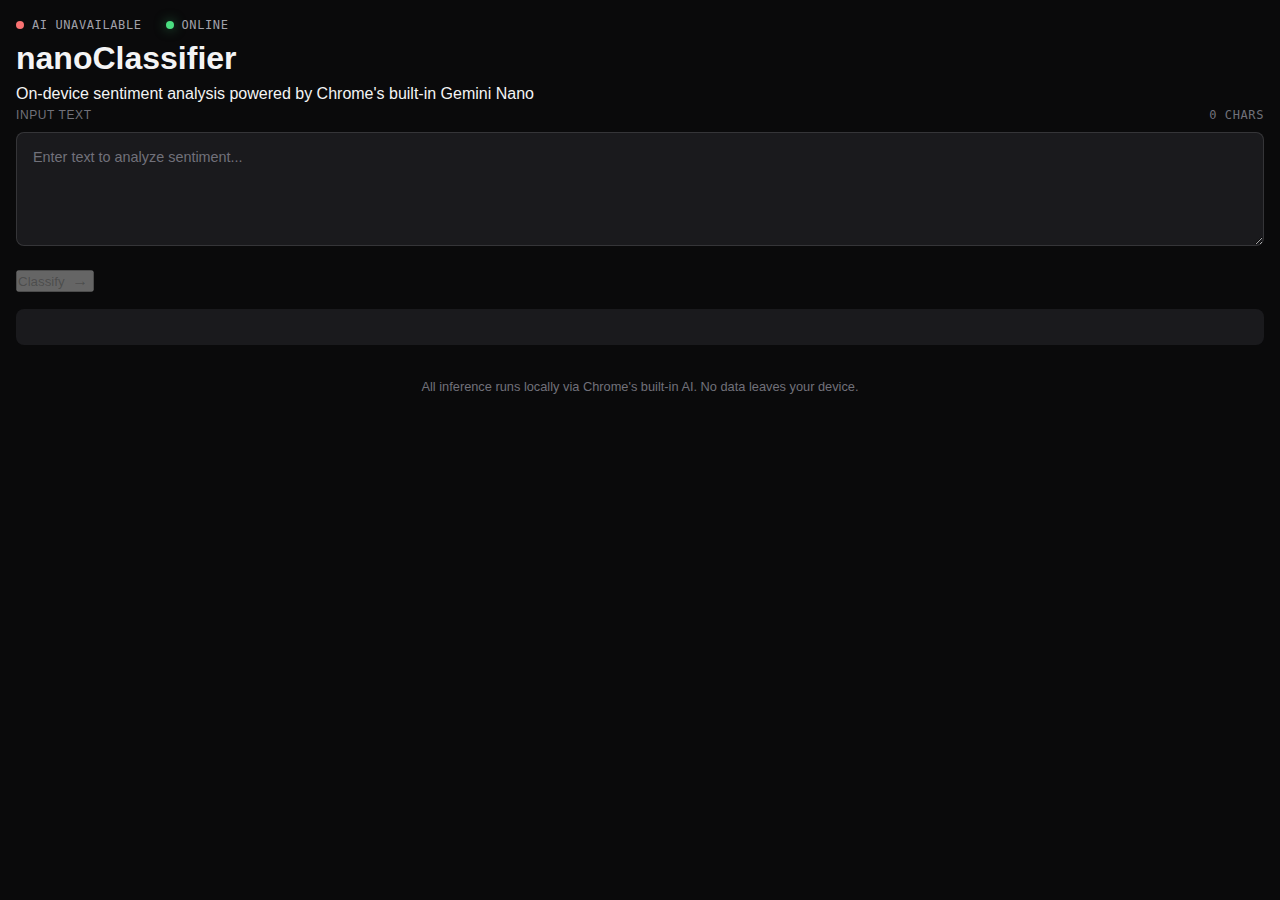
<file: mgraph_ai_ui_html_transformation_workbench__ui/chrome-llm/index.html>
<!DOCTYPE html>
<html lang="en">
<head>
  <meta charset="UTF-8">
  <meta name="viewport" content="width=device-width, initial-scale=1.0">
  <title>Nano Classifier — On-Device Sentiment Analysis</title>
  <link rel="preconnect" href="https://fonts.googleapis.com">
  <link rel="preconnect" href="https://fonts.gstatic.com" crossorigin>
  <link href="https://fonts.googleapis.com/css2?family=JetBrains+Mono:wght@400;500;600&family=Space+Grotesk:wght@400;500;600;700&display=swap" rel="stylesheet">
  <link rel="stylesheet" href="styles.css">
  <link rel="manifest" href="manifest.json">
  <meta name="theme-color" content="#0a0a0b">
</head>
<body>
  <div class="app">
    <!-- Status Bar -->
    <header class="status-bar">
      <div class="status-item" id="ai-status">
        <span class="status-dot"></span>
        <span class="status-text">Checking AI...</span>
      </div>
      <div class="status-item" id="network-status">
        <span class="status-dot"></span>
        <span class="status-text">Online</span>
      </div>
    </header>

    <!-- Main Content -->
    <main class="main-content">
      <div class="hero">
        <h1 class="title">
          <span class="title-prefix">nano</span>Classifier
        </h1>
        <p class="subtitle">On-device sentiment analysis powered by Chrome's built-in Gemini Nano</p>
      </div>

      <!-- Input Section -->
      <section class="input-section">
        <label for="text-input" class="input-label">
          <span class="label-text">Input Text</span>
          <span class="char-count" id="char-count">0 chars</span>
        </label>
        <textarea 
          id="text-input" 
          class="text-input" 
          placeholder="Enter text to analyze sentiment..."
          rows="5"
        ></textarea>
        <button id="classify-btn" class="classify-btn" disabled>
          <span class="btn-text">Classify</span>
          <span class="btn-icon">→</span>
        </button>
      </section>

      <!-- Output Section -->
      <section class="output-section" id="output-section" hidden>
        <div class="result-header">
          <h2 class="result-title">Analysis Result</h2>
          <span class="inference-time" id="inference-time"></span>
        </div>

        <div class="primary-result" id="primary-result">
          <div class="sentiment-badge" id="sentiment-badge">
            <span class="sentiment-icon"></span>
            <span class="sentiment-label">—</span>
          </div>
          <div class="confidence-value" id="confidence-value">—%</div>
        </div>

        <div class="scores-breakdown">
          <h3 class="breakdown-title">Score Distribution</h3>
          <div class="score-bars" id="score-bars">
            <!-- Populated by JS -->
          </div>
        </div>

        <div class="reasoning-section" id="reasoning-section" hidden>
          <h3 class="breakdown-title">Model Reasoning</h3>
          <p class="reasoning-text" id="reasoning-text"></p>
        </div>
      </section>

      <!-- Error/Info Messages -->
      <div class="message-box" id="message-box" hidden>
        <div class="message-icon"></div>
        <div class="message-content">
          <p class="message-title" id="message-title"></p>
          <p class="message-text" id="message-text"></p>
        </div>
      </div>
    </main>

    <!-- Footer -->
    <footer class="footer">
      <p class="footer-text">
        All inference runs locally via Chrome's built-in AI. 
        <span class="footer-highlight">No data leaves your device.</span>
      </p>
    </footer>
  </div>

  <script src="src/ai.js"></script>
  <script src="src/ui.js"></script>
  <script src="src/main.js"></script>
</body>
</html>
</file>
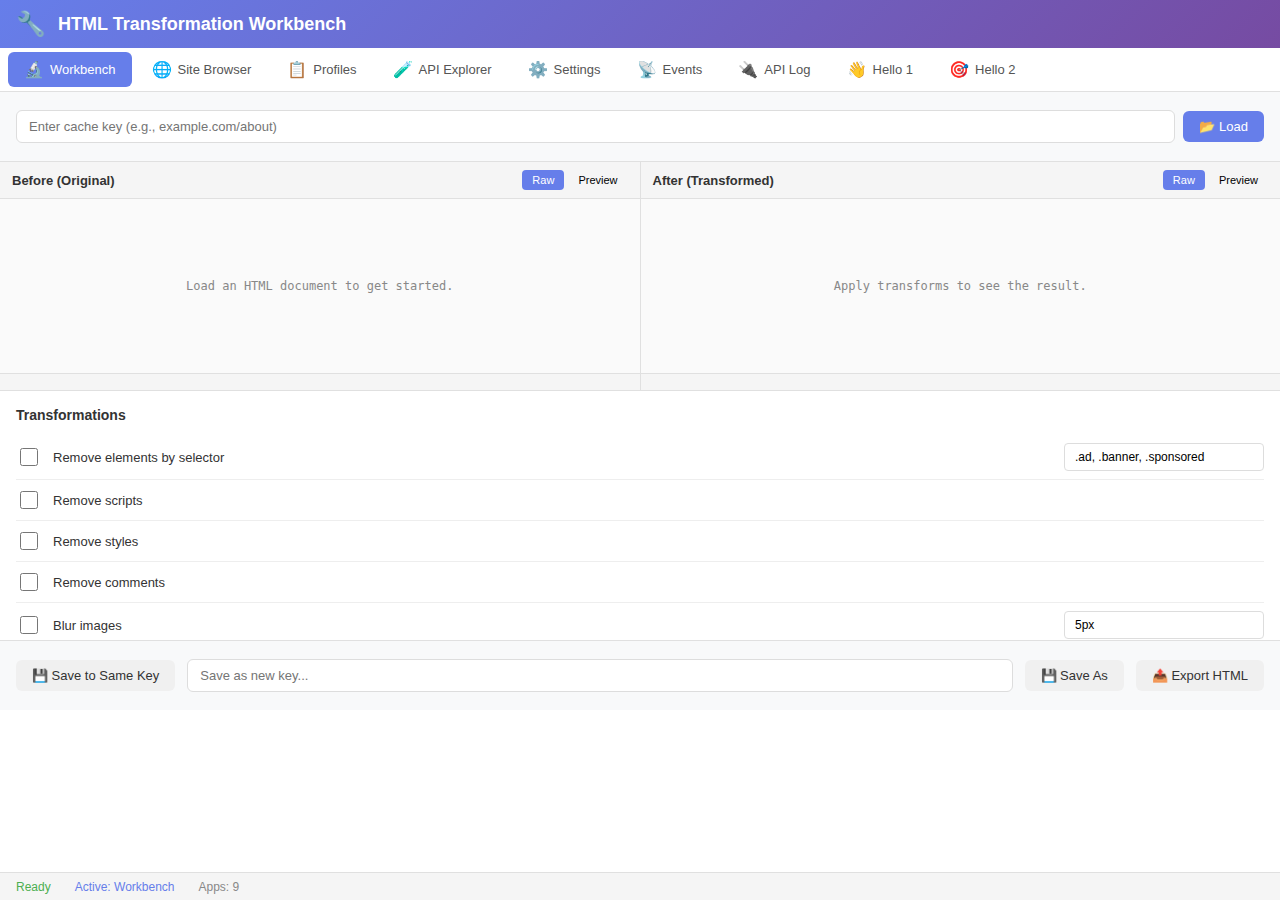
<file: workbench/v0.1.0/index.html>
<!DOCTYPE html>
<html lang="en">
<head>
    <meta charset="UTF-8">
    <meta name="viewport" content="width=device-width, initial-scale=1.0">
    <title>HTML Transformation Workbench</title>
    <link rel="stylesheet" href="css/shell.css">
</head>
<body>
    <!-- Services load first (order matters!) -->
    <script src="js/event-bus.js"></script>
    <script src="js/config-manager.js"></script>
    <script src="js/api-client.js"></script>

    <!-- Shell and nav bar -->
    <script src="components/shell/nav-bar.js"></script>
    <script src="components/shell/workbench-shell.js"></script>

    <!-- Mini apps (Phase 1 - Hello World validation) -->
    <script src="components/hello-world-1/hello-world-1.js"></script>
    <script src="components/hello-world-2/hello-world-2.js"></script>

    <!-- Mini apps (Phase 2 - Debug Tools & Settings) -->
    <script src="components/settings-panel/settings-panel.js"></script>
    <script src="components/events-viewer/events-viewer.js"></script>
    <script src="components/api-logger/api-logger.js"></script>

    <!-- Mini apps (Phase 3 - Core Functionality) -->
    <script src="components/html-workbench/html-workbench.js"></script>
    <script src="components/api-explorer/api-explorer.js"></script>
    <script src="components/profile-manager/profile-manager.js"></script>
    <script src="components/site-browser/site-browser.js"></script>

    <!-- Initialize the shell -->
    <workbench-shell></workbench-shell>

    <!-- Register mini apps -->
    <script>
        // Wait for DOM to be ready
        document.addEventListener('DOMContentLoaded', function() {
            // Register Phase 3 - Core Functionality (main features first)
            window.workbench.router.register(HtmlWorkbench);
            window.workbench.router.register(SiteBrowser);
            window.workbench.router.register(ProfileManager);
            window.workbench.router.register(ApiExplorer);

            // Register Phase 2 - Settings and Debug Tools
            window.workbench.router.register(SettingsPanel);
            window.workbench.router.register(EventsViewer);
            window.workbench.router.register(ApiLogger);

            // Register Phase 1 validation apps (for testing/development)
            window.workbench.router.register(HelloWorld1);
            window.workbench.router.register(HelloWorld2);
        });
    </script>
</body>
</html>
</file>
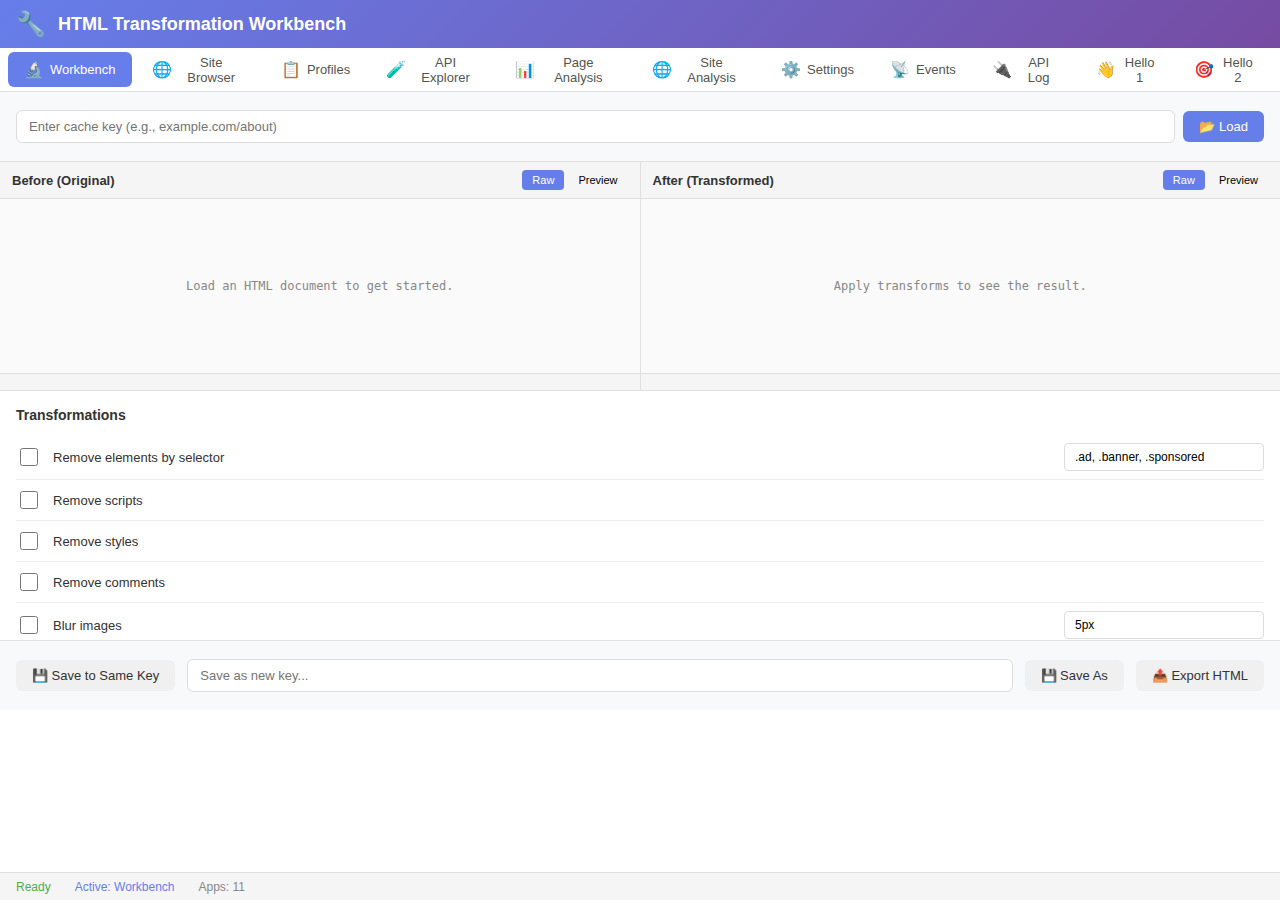
<file: workbench/v0.1.1/index.html>
<!DOCTYPE html>
<html lang="en">
<head>
    <meta charset="UTF-8">
    <meta name="viewport" content="width=device-width, initial-scale=1.0">
    <title>HTML Transformation Workbench v0.1.1</title>
    <!-- Load base CSS from v0.1.0 -->
    <link rel="stylesheet" href="../v0.1.0/css/shell.css">
</head>
<body>
    <!-- ═══════════════════════════════════════════════════════════════════════
         v0.1.0 BASE - Services, Shell, and Core Mini Apps
         ═══════════════════════════════════════════════════════════════════════ -->

    <!-- Services load first (order matters!) -->
    <script src="../v0.1.0/js/event-bus.js"></script>
    <script src="../v0.1.0/js/config-manager.js"></script>
    <script src="../v0.1.0/js/api-client.js"></script>

    <!-- Shell and nav bar -->
    <script src="../v0.1.0/components/shell/nav-bar.js"></script>
    <script src="../v0.1.0/components/shell/workbench-shell.js"></script>

    <!-- Mini apps (Phase 1 - Hello World validation) -->
    <script src="../v0.1.0/components/hello-world-1/hello-world-1.js"></script>
    <script src="../v0.1.0/components/hello-world-2/hello-world-2.js"></script>

    <!-- Mini apps (Phase 2 - Debug Tools & Settings) -->
    <script src="../v0.1.0/components/settings-panel/settings-panel.js"></script>
    <script src="../v0.1.0/components/events-viewer/events-viewer.js"></script>
    <script src="../v0.1.0/components/api-logger/api-logger.js"></script>

    <!-- Mini apps (Phase 3 - Core Functionality) -->
    <script src="../v0.1.0/components/html-workbench/html-workbench.js"></script>
    <script src="../v0.1.0/components/api-explorer/api-explorer.js"></script>
    <script src="../v0.1.0/components/profile-manager/profile-manager.js"></script>
    <script src="../v0.1.0/components/site-browser/site-browser.js"></script>

    <!-- ═══════════════════════════════════════════════════════════════════════
         v0.1.1 ADDITIONS - Phase 4: Analysis & Shared Components
         ═══════════════════════════════════════════════════════════════════════ -->

    <!-- Shared Components (new in v0.1.1) -->
    <script src="components/shared/html-editor/html-editor.js"></script>
    <script src="components/shared/graph-visualizer/graph-visualizer.js"></script>
    <script src="components/shared/transform-config/transform-config.js"></script>

    <!-- Mini apps - Analysis (new in v0.1.1) -->
    <script src="components/page-analysis/page-analysis.js"></script>
    <script src="components/site-analysis/site-analysis.js"></script>

    <!-- ═══════════════════════════════════════════════════════════════════════ -->

    <!-- Initialize the shell -->
    <workbench-shell></workbench-shell>

    <!-- Register mini apps -->
    <script>
        // Wait for DOM to be ready
        document.addEventListener('DOMContentLoaded', function() {
            // Register Phase 3 - Core Functionality (main features first)
            window.workbench.router.register(HtmlWorkbench);
            window.workbench.router.register(SiteBrowser);
            window.workbench.router.register(ProfileManager);
            window.workbench.router.register(ApiExplorer);

            // Register Phase 4 - Analysis (new in v0.1.1)
            window.workbench.router.register(PageAnalysis);
            window.workbench.router.register(SiteAnalysis);

            // Register Phase 2 - Settings and Debug Tools
            window.workbench.router.register(SettingsPanel);
            window.workbench.router.register(EventsViewer);
            window.workbench.router.register(ApiLogger);

            // Register Phase 1 validation apps (for testing/development)
            window.workbench.router.register(HelloWorld1);
            window.workbench.router.register(HelloWorld2);
        });
    </script>
</body>
</html>
</file>
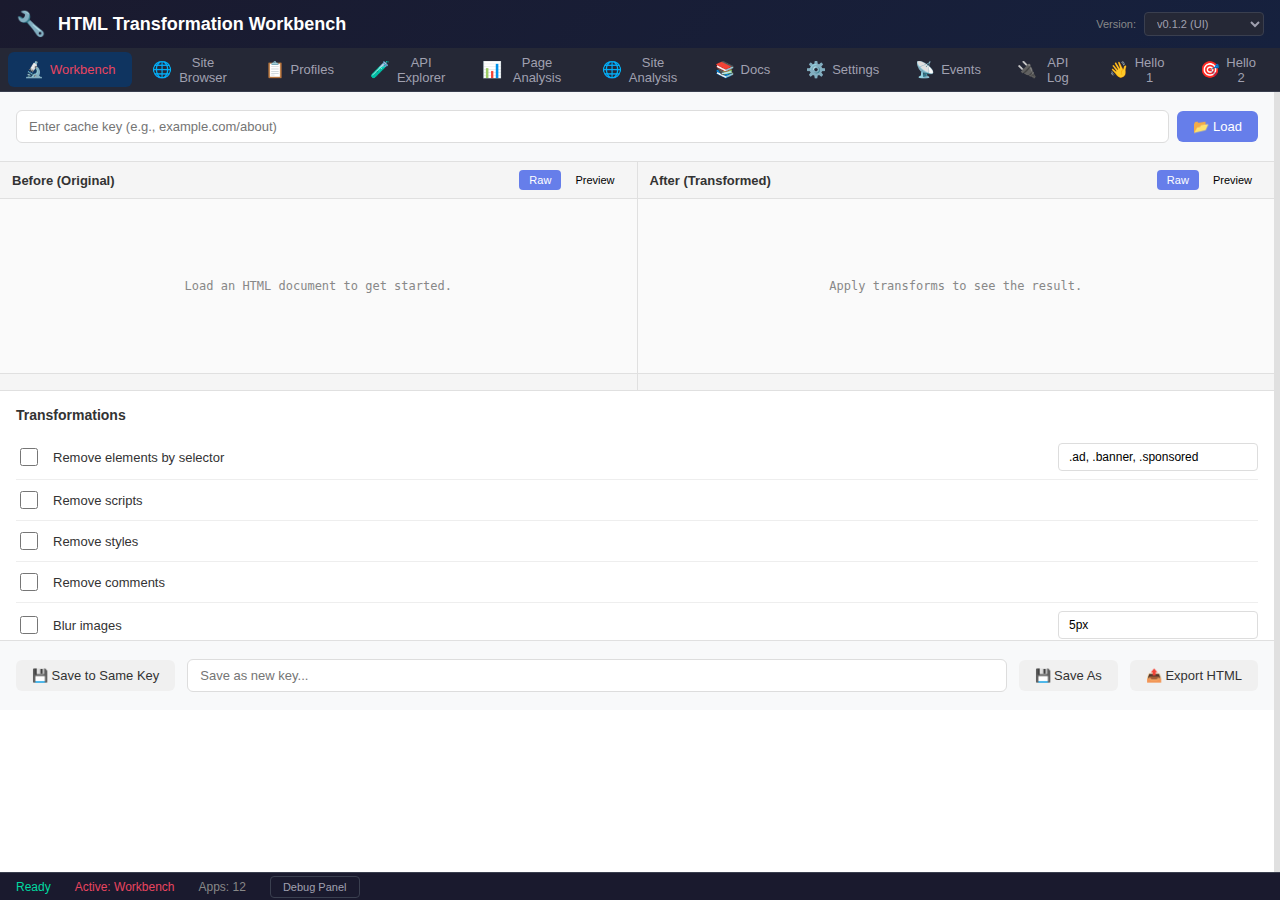
<file: mgraph_ai_ui_html_transformation_workbench__ui/v0/v0.1/v0.1.2/index.html>
<!DOCTYPE html>
<html lang="en">
<head>
    <meta charset="UTF-8">
    <meta name="viewport" content="width=device-width, initial-scale=1.0">
    <title>HTML Transformation Workbench v0.1.2</title>

    <!-- Load base CSS from v0.1.0 -->
    <link rel="stylesheet" href="../v0.1.0/css/shell.css">
    <!-- v0.1.2 CSS overrides (darker theme + sidebar) -->
    <link rel="stylesheet" href="css/shell.css">
</head>
<body>
    <!-- ═══════════════════════════════════════════════════════════════════════
         v0.1.0 BASE - Services, Shell, and Core Mini Apps
         ═══════════════════════════════════════════════════════════════════════ -->

    <!-- Services load first (order matters!) -->
    <script src="../v0.1.0/js/event-bus.js"></script>
    <script src="../v0.1.0/js/config-manager.js"></script>
    <script src="../v0.1.0/js/api-client.js"></script>

    <!-- v0.1.2 config override (new URLs) - must load after config-manager -->
    <script src="js/config-manager.js"></script>

    <!-- Shell and nav bar from v0.1.0 -->
    <script src="../v0.1.0/components/shell/nav-bar.js"></script>
    <script src="../v0.1.0/components/shell/workbench-shell.js"></script>

    <!-- v0.1.2 shell override (sidebar + version switcher) - must load after shell -->
    <script src="components/shell/workbench-shell.js"></script>

    <!-- Mini apps (Phase 1 - Hello World validation) -->
    <script src="../v0.1.0/components/hello-world-1/hello-world-1.js"></script>
    <script src="../v0.1.0/components/hello-world-2/hello-world-2.js"></script>

    <!-- Mini apps (Phase 2 - Debug Tools & Settings) -->
    <script src="../v0.1.0/components/settings-panel/settings-panel.js"></script>
    <script src="../v0.1.0/components/events-viewer/events-viewer.js"></script>
    <script src="../v0.1.0/components/api-logger/api-logger.js"></script>

    <!-- Mini apps (Phase 3 - Core Functionality) -->
    <script src="../v0.1.0/components/html-workbench/html-workbench.js"></script>
    <script src="../v0.1.0/components/api-explorer/api-explorer.js"></script>
    <script src="../v0.1.0/components/profile-manager/profile-manager.js"></script>
    <script src="../v0.1.0/components/site-browser/site-browser.js"></script>

    <!-- ═══════════════════════════════════════════════════════════════════════
         v0.1.1 ADDITIONS - Phase 4: Analysis & Shared Components
         ═══════════════════════════════════════════════════════════════════════ -->

    <!-- Shared Components (from v0.1.1) -->
    <script src="../v0.1.1/components/shared/html-editor/html-editor.js"></script>
    <script src="../v0.1.1/components/shared/graph-visualizer/graph-visualizer.js"></script>
    <script src="../v0.1.1/components/shared/transform-config/transform-config.js"></script>

    <!-- Mini apps - Analysis (from v0.1.1) -->
    <script src="../v0.1.1/components/page-analysis/page-analysis.js"></script>
    <script src="../v0.1.1/components/site-analysis/site-analysis.js"></script>

    <!-- ═══════════════════════════════════════════════════════════════════════
         v0.1.2 ADDITIONS - Docs Viewer + UI Improvements
         ═══════════════════════════════════════════════════════════════════════ -->

    <!-- Documentation Viewer (new in v0.1.2) -->
    <script src="components/docs-viewer/docs-viewer.js"></script>

    <!-- ═══════════════════════════════════════════════════════════════════════ -->

    <!-- Initialize the shell -->
    <workbench-shell></workbench-shell>

    <!-- Register mini apps -->
    <script>
        // Wait for DOM to be ready
        document.addEventListener('DOMContentLoaded', function() {
            // Register Phase 3 - Core Functionality (main features first)
            window.workbench.router.register(HtmlWorkbench);
            window.workbench.router.register(SiteBrowser);
            window.workbench.router.register(ProfileManager);
            window.workbench.router.register(ApiExplorer);

            // Register Phase 4 - Analysis (from v0.1.1)
            window.workbench.router.register(PageAnalysis);
            window.workbench.router.register(SiteAnalysis);

            // Register v0.1.2 - Documentation Viewer
            window.workbench.router.register(DocsViewer);

            // Register Phase 2 - Settings and Debug Tools
            // Note: Events and API Log now open in sidebar (see shell override)
            window.workbench.router.register(SettingsPanel);
            window.workbench.router.register(EventsViewer);
            window.workbench.router.register(ApiLogger);

            // Register Phase 1 validation apps (for testing/development)
            window.workbench.router.register(HelloWorld1);
            window.workbench.router.register(HelloWorld2);
        });
    </script>
</body>
</html>
</file>
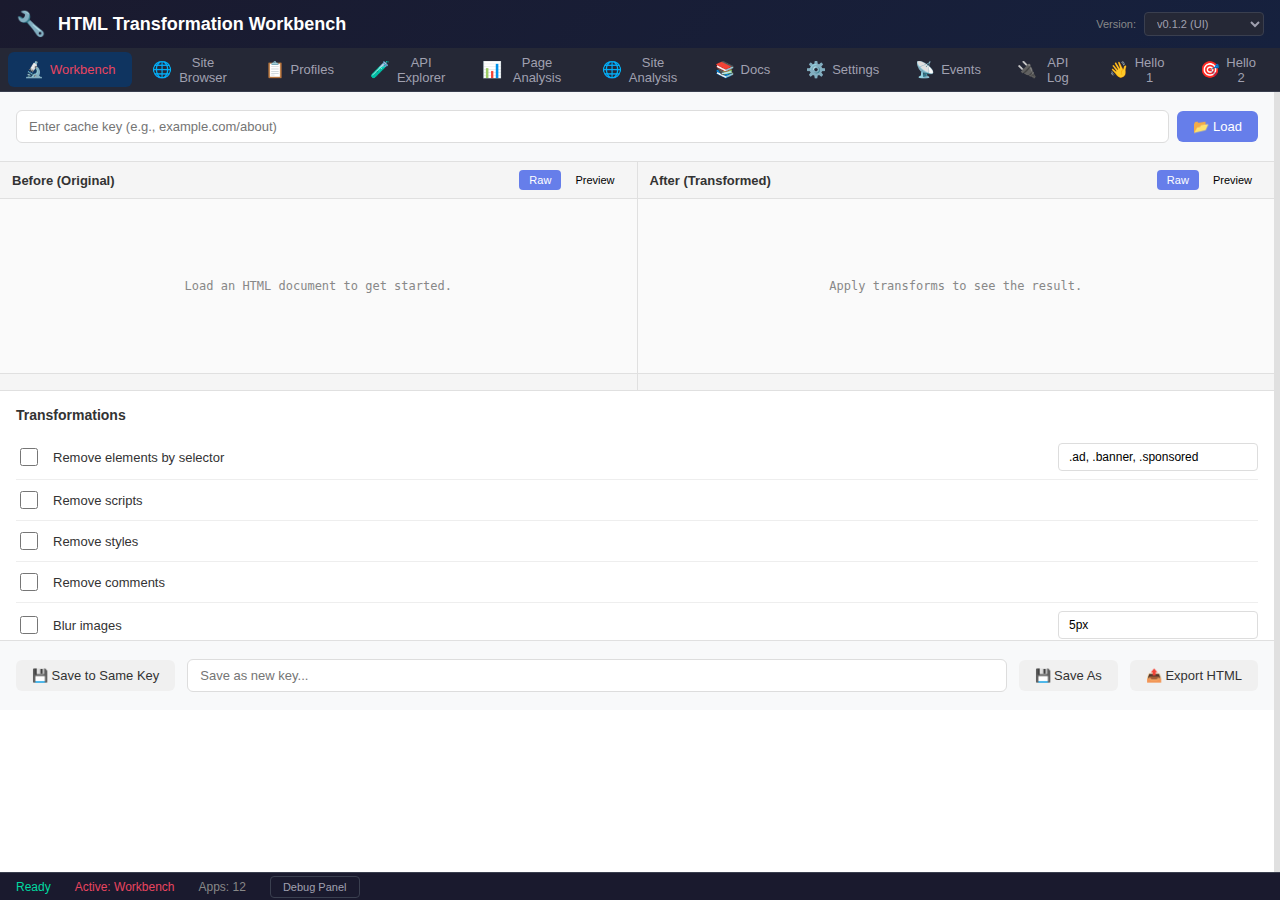
<file: mgraph_ai_ui_html_transformation_workbench__ui/v0/v0.1/v0.1.3/index.html>
<!DOCTYPE html>
<html lang="en">
<head>
    <meta charset="UTF-8">
    <meta name="viewport" content="width=device-width, initial-scale=1.0">
    <title>HTML Transformation Workbench v0.1.3</title>

    <!-- Load base CSS from v0.1.0 -->
    <link rel="stylesheet" href="../v0.1.0/css/shell.css">
    <!-- v0.1.2 CSS overrides (darker theme + sidebar) -->
    <link rel="stylesheet" href="../v0.1.2/css/shell.css">
</head>
<body>
    <!-- ═══════════════════════════════════════════════════════════════════════
         v0.1.0 BASE - Services, Shell, and Core Mini Apps
         ═══════════════════════════════════════════════════════════════════════ -->

    <!-- Services load first (order matters!) -->
    <script src="../v0.1.0/js/event-bus.js"></script>
    <script src="../v0.1.0/js/config-manager.js"></script>
    <script src="../v0.1.0/js/api-client.js"></script>

    <!-- v0.1.2 config override (new URLs) - must load after config-manager -->
    <script src="../v0.1.2/js/config-manager.js"></script>

    <!-- Shell and nav bar from v0.1.0 -->
    <script src="../v0.1.0/components/shell/nav-bar.js"></script>
    <script src="../v0.1.0/components/shell/workbench-shell.js"></script>

    <!-- v0.1.2 shell override (sidebar + version switcher) - must load after shell -->
    <script src="../v0.1.2/components/shell/workbench-shell.js"></script>

    <!-- Mini apps (Phase 1 - Hello World validation) -->
    <script src="../v0.1.0/components/hello-world-1/hello-world-1.js"></script>
    <script src="../v0.1.0/components/hello-world-2/hello-world-2.js"></script>

    <!-- Mini apps (Phase 2 - Debug Tools & Settings) -->
    <script src="../v0.1.0/components/settings-panel/settings-panel.js"></script>
    <script src="../v0.1.0/components/events-viewer/events-viewer.js"></script>
    <script src="../v0.1.0/components/api-logger/api-logger.js"></script>

    <!-- Mini apps (Phase 3 - Core Functionality) -->
    <script src="../v0.1.0/components/html-workbench/html-workbench.js"></script>
    <script src="../v0.1.0/components/api-explorer/api-explorer.js"></script>
    <script src="../v0.1.0/components/profile-manager/profile-manager.js"></script>
    <script src="../v0.1.0/components/site-browser/site-browser.js"></script>

    <!-- ═══════════════════════════════════════════════════════════════════════
         v0.1.1 ADDITIONS - Phase 4: Analysis & Shared Components
         ═══════════════════════════════════════════════════════════════════════ -->

    <!-- Shared Components (from v0.1.1) -->
    <script src="../v0.1.1/components/shared/html-editor/html-editor.js"></script>
    <script src="../v0.1.1/components/shared/graph-visualizer/graph-visualizer.js"></script>
    <script src="../v0.1.1/components/shared/transform-config/transform-config.js"></script>

    <!-- Mini apps - Analysis (from v0.1.1) -->
    <script src="../v0.1.1/components/page-analysis/page-analysis.js"></script>
    <script src="../v0.1.1/components/site-analysis/site-analysis.js"></script>

    <!-- ═══════════════════════════════════════════════════════════════════════
         v0.1.2 ADDITIONS - Docs Viewer + UI Improvements
         ═══════════════════════════════════════════════════════════════════════ -->

    <!-- Documentation Viewer (from v0.1.2) -->
    <script src="../v0.1.2/components/docs-viewer/docs-viewer.js"></script>

    <!-- ═══════════════════════════════════════════════════════════════════════
         v0.1.3 OVERRIDES - Hardcoded file tree for docs viewer
         ═══════════════════════════════════════════════════════════════════════ -->

    <!-- v0.1.3 docs-viewer override (hardcoded file tree) - must load after docs-viewer -->
    <script src="components/docs-viewer/docs-viewer.js"></script>

    <!-- ═══════════════════════════════════════════════════════════════════════ -->

    <!-- Initialize the shell -->
    <workbench-shell></workbench-shell>

    <!-- Register mini apps -->
    <script>
        // Wait for DOM to be ready
        document.addEventListener('DOMContentLoaded', function() {
            // Register Phase 3 - Core Functionality (main features first)
            window.workbench.router.register(HtmlWorkbench);
            window.workbench.router.register(SiteBrowser);
            window.workbench.router.register(ProfileManager);
            window.workbench.router.register(ApiExplorer);

            // Register Phase 4 - Analysis (from v0.1.1)
            window.workbench.router.register(PageAnalysis);
            window.workbench.router.register(SiteAnalysis);

            // Register v0.1.2 - Documentation Viewer
            window.workbench.router.register(DocsViewer);

            // Register Phase 2 - Settings and Debug Tools
            // Note: Events and API Log now open in sidebar (see shell override)
            window.workbench.router.register(SettingsPanel);
            window.workbench.router.register(EventsViewer);
            window.workbench.router.register(ApiLogger);

            // Register Phase 1 validation apps (for testing/development)
            window.workbench.router.register(HelloWorld1);
            window.workbench.router.register(HelloWorld2);
        });
    </script>
</body>
</html>
</file>
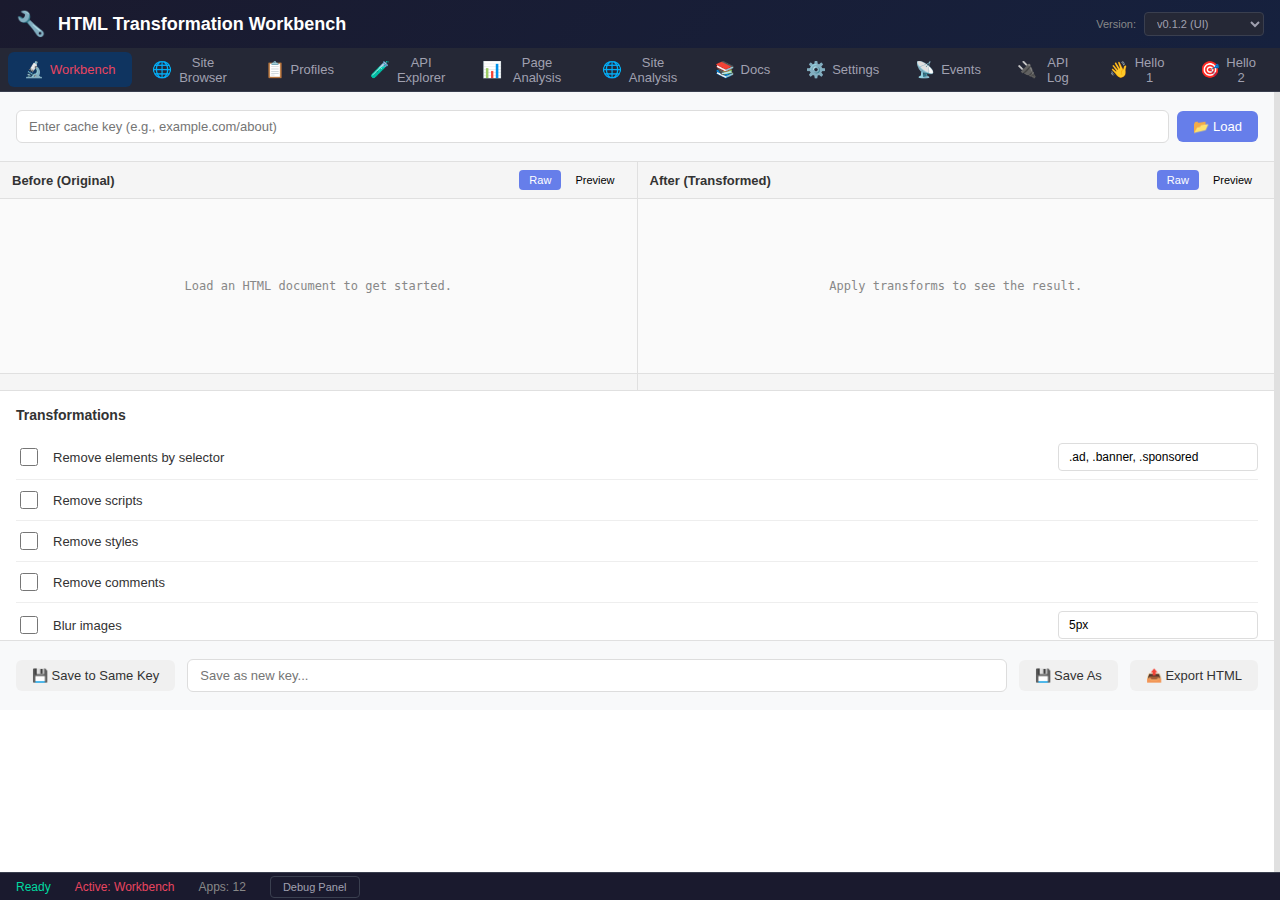
<file: mgraph_ai_ui_html_transformation_workbench__ui/v0/v0.1/v0.1.4/index.html>
<!DOCTYPE html>
<html lang="en">
<head>
    <meta charset="UTF-8">
    <meta name="viewport" content="width=device-width, initial-scale=1.0">
    <title>HTML Transformation Workbench v0.1.4</title>

    <!-- Load base CSS from v0.1.0 -->
    <link rel="stylesheet" href="../v0.1.0/css/shell.css">
    <!-- v0.1.2 CSS overrides (darker theme + sidebar) -->
    <link rel="stylesheet" href="../v0.1.2/css/shell.css">
</head>
<body>
    <!-- ═══════════════════════════════════════════════════════════════════════
         v0.1.0 BASE - Services, Shell, and Core Mini Apps
         ═══════════════════════════════════════════════════════════════════════ -->

    <!-- Services load first (order matters!) -->
    <script src="../v0.1.0/js/event-bus.js"></script>
    <script src="../v0.1.0/js/config-manager.js"></script>
    <script src="../v0.1.0/js/api-client.js"></script>

    <!-- v0.1.2 config override (new URLs) - must load after config-manager -->
    <script src="../v0.1.2/js/config-manager.js"></script>

    <!-- Shell and nav bar from v0.1.0 -->
    <script src="../v0.1.0/components/shell/nav-bar.js"></script>
    <script src="../v0.1.0/components/shell/workbench-shell.js"></script>

    <!-- v0.1.2 shell override (sidebar + version switcher) - must load after shell -->
    <script src="../v0.1.2/components/shell/workbench-shell.js"></script>

    <!-- Mini apps (Phase 1 - Hello World validation) -->
    <script src="../v0.1.0/components/hello-world-1/hello-world-1.js"></script>
    <script src="../v0.1.0/components/hello-world-2/hello-world-2.js"></script>

    <!-- Mini apps (Phase 2 - Debug Tools & Settings) -->
    <script src="../v0.1.0/components/settings-panel/settings-panel.js"></script>
    <script src="../v0.1.0/components/events-viewer/events-viewer.js"></script>
    <script src="../v0.1.0/components/api-logger/api-logger.js"></script>

    <!-- Mini apps (Phase 3 - Core Functionality) -->
    <script src="../v0.1.0/components/html-workbench/html-workbench.js"></script>
    <script src="../v0.1.0/components/api-explorer/api-explorer.js"></script>
    <script src="../v0.1.0/components/profile-manager/profile-manager.js"></script>
    <script src="../v0.1.0/components/site-browser/site-browser.js"></script>

    <!-- ═══════════════════════════════════════════════════════════════════════
         v0.1.1 ADDITIONS - Phase 4: Analysis & Shared Components
         ═══════════════════════════════════════════════════════════════════════ -->

    <!-- Shared Components (from v0.1.1) -->
    <script src="../v0.1.1/components/shared/html-editor/html-editor.js"></script>
    <script src="../v0.1.1/components/shared/graph-visualizer/graph-visualizer.js"></script>
    <script src="../v0.1.1/components/shared/transform-config/transform-config.js"></script>

    <!-- Mini apps - Analysis (from v0.1.1) -->
    <script src="../v0.1.1/components/page-analysis/page-analysis.js"></script>
    <script src="../v0.1.1/components/site-analysis/site-analysis.js"></script>

    <!-- ═══════════════════════════════════════════════════════════════════════
         v0.1.2 ADDITIONS - Docs Viewer + UI Improvements
         ═══════════════════════════════════════════════════════════════════════ -->

    <!-- Documentation Viewer (from v0.1.2) -->
    <script src="../v0.1.2/components/docs-viewer/docs-viewer.js"></script>

    <!-- ═══════════════════════════════════════════════════════════════════════
         v0.1.4 OVERRIDES - Bug fixes
         ═══════════════════════════════════════════════════════════════════════ -->

    <!-- v0.1.4 docs-viewer override (fetch from files.json) -->
    <script src="components/docs-viewer/docs-viewer.js"></script>

    <!-- v0.1.4 site-browser override (correct URL + html-graph default) -->
    <script src="components/site-browser/site-browser.js"></script>

    <!-- v0.1.4 api-explorer override (cookies, hide body for GET, red errors) -->
    <script src="components/api-explorer/api-explorer.js"></script>

    <!-- ═══════════════════════════════════════════════════════════════════════ -->

    <!-- Initialize the shell -->
    <workbench-shell></workbench-shell>

    <!-- Register mini apps -->
    <script>
        // Wait for DOM to be ready
        document.addEventListener('DOMContentLoaded', function() {
            // Register Phase 3 - Core Functionality (main features first)
            window.workbench.router.register(HtmlWorkbench);
            window.workbench.router.register(SiteBrowser);
            window.workbench.router.register(ProfileManager);
            window.workbench.router.register(ApiExplorer);

            // Register Phase 4 - Analysis (from v0.1.1)
            window.workbench.router.register(PageAnalysis);
            window.workbench.router.register(SiteAnalysis);

            // Register v0.1.2 - Documentation Viewer
            window.workbench.router.register(DocsViewer);

            // Register Phase 2 - Settings and Debug Tools
            // Note: Events and API Log now open in sidebar (see shell override)
            window.workbench.router.register(SettingsPanel);
            window.workbench.router.register(EventsViewer);
            window.workbench.router.register(ApiLogger);

            // Register Phase 1 validation apps (for testing/development)
            window.workbench.router.register(HelloWorld1);
            window.workbench.router.register(HelloWorld2);
        });
    </script>
</body>
</html>
</file>
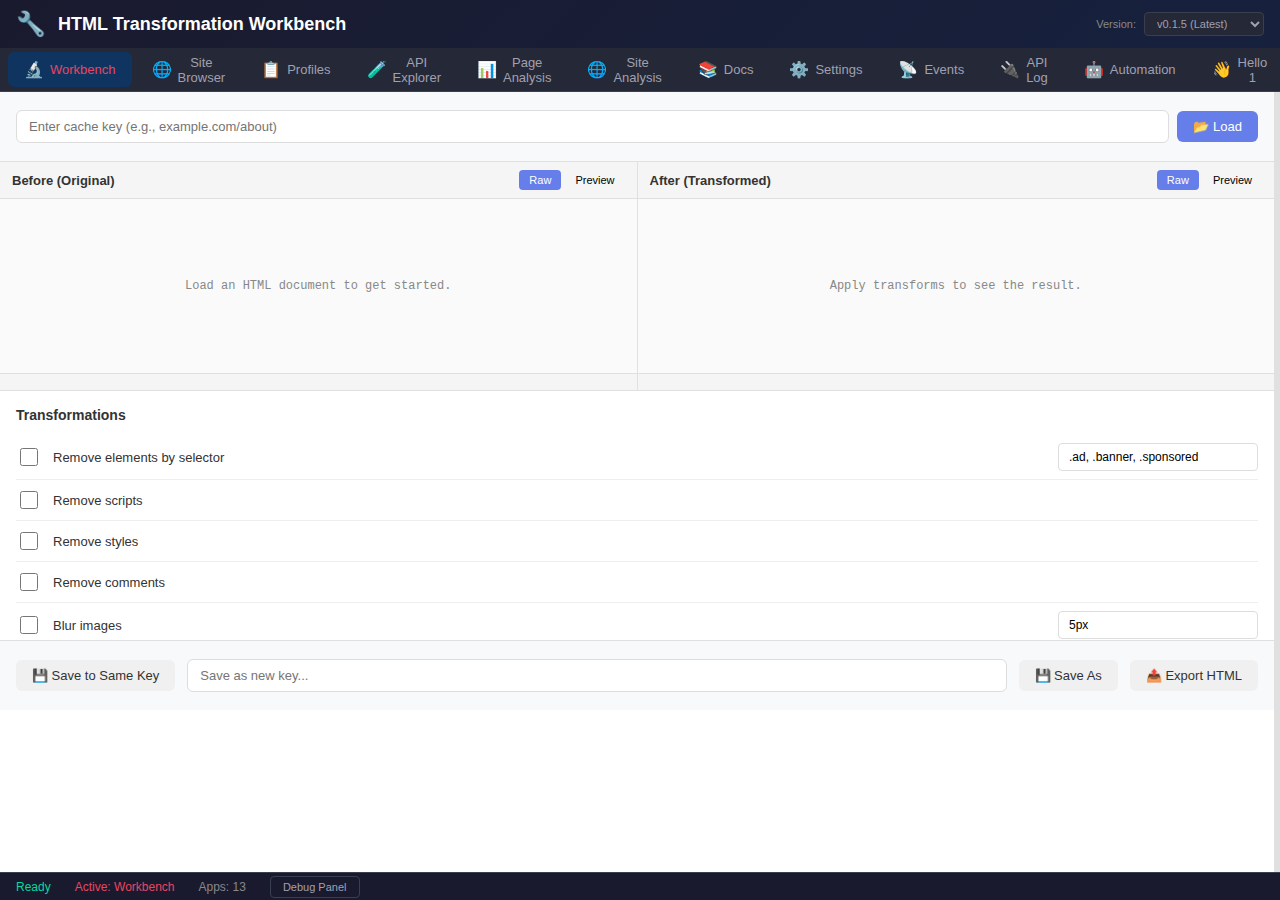
<file: mgraph_ai_ui_html_transformation_workbench__ui/v0/v0.1/v0.1.5/index.html>
<!DOCTYPE html>
<html lang="en">
<head>
    <meta charset="UTF-8">
    <meta name="viewport" content="width=device-width, initial-scale=1.0">
    <title>HTML Transformation Workbench v0.1.5</title>

    <!-- Load base CSS from v0.1.0 -->
    <link rel="stylesheet" href="../v0.1.0/css/shell.css">
    <!-- v0.1.2 CSS overrides (darker theme + sidebar) -->
    <link rel="stylesheet" href="../v0.1.2/css/shell.css">
</head>
<body>
    <!-- ═══════════════════════════════════════════════════════════════════════
         v0.1.0 BASE - Services, Shell, and Core Mini Apps
         ═══════════════════════════════════════════════════════════════════════ -->

    <!-- Services load first (order matters!) -->
    <script src="../v0.1.0/js/event-bus.js"></script>
    <script src="../v0.1.0/js/config-manager.js"></script>
    <script src="../v0.1.0/js/api-client.js"></script>

    <!-- v0.1.2 config override (new URLs) - must load after config-manager -->
    <script src="../v0.1.2/js/config-manager.js"></script>

    <!-- Shell and nav bar from v0.1.0 -->
    <script src="../v0.1.0/components/shell/nav-bar.js"></script>
    <script src="../v0.1.0/components/shell/workbench-shell.js"></script>

    <!-- v0.1.2 shell override (sidebar + version switcher) - must load after shell -->
    <script src="../v0.1.2/components/shell/workbench-shell.js"></script>

    <!-- Mini apps (Phase 1 - Hello World validation) -->
    <script src="../v0.1.0/components/hello-world-1/hello-world-1.js"></script>
    <script src="../v0.1.0/components/hello-world-2/hello-world-2.js"></script>

    <!-- Mini apps (Phase 2 - Debug Tools & Settings) -->
    <script src="../v0.1.0/components/settings-panel/settings-panel.js"></script>
    <script src="../v0.1.0/components/events-viewer/events-viewer.js"></script>
    <script src="../v0.1.0/components/api-logger/api-logger.js"></script>

    <!-- Mini apps (Phase 3 - Core Functionality) -->
    <script src="../v0.1.0/components/html-workbench/html-workbench.js"></script>
    <script src="../v0.1.0/components/api-explorer/api-explorer.js"></script>
    <script src="../v0.1.0/components/profile-manager/profile-manager.js"></script>
    <script src="../v0.1.0/components/site-browser/site-browser.js"></script>

    <!-- ═══════════════════════════════════════════════════════════════════════
         v0.1.1 ADDITIONS - Phase 4: Analysis & Shared Components
         ═══════════════════════════════════════════════════════════════════════ -->

    <!-- Shared Components (from v0.1.1) -->
    <script src="../v0.1.1/components/shared/html-editor/html-editor.js"></script>
    <script src="../v0.1.1/components/shared/graph-visualizer/graph-visualizer.js"></script>
    <script src="../v0.1.1/components/shared/transform-config/transform-config.js"></script>

    <!-- Mini apps - Analysis (from v0.1.1) -->
    <script src="../v0.1.1/components/page-analysis/page-analysis.js"></script>
    <script src="../v0.1.1/components/site-analysis/site-analysis.js"></script>

    <!-- ═══════════════════════════════════════════════════════════════════════
         v0.1.2 ADDITIONS - Docs Viewer + UI Improvements
         ═══════════════════════════════════════════════════════════════════════ -->

    <!-- Documentation Viewer (from v0.1.2) -->
    <script src="../v0.1.2/components/docs-viewer/docs-viewer.js"></script>

    <!-- ═══════════════════════════════════════════════════════════════════════
         v0.1.4 OVERRIDES - Bug fixes
         ═══════════════════════════════════════════════════════════════════════ -->

    <!-- v0.1.4 docs-viewer override (fetch from files.json) -->
    <script src="../v0.1.4/components/docs-viewer/docs-viewer.js"></script>

    <!-- v0.1.4 site-browser override (correct URL + html-graph default) -->
    <script src="../v0.1.4/components/site-browser/site-browser.js"></script>

    <!-- v0.1.4 api-explorer override (cookies, hide body for GET, red errors) -->
    <script src="../v0.1.4/components/api-explorer/api-explorer.js"></script>

    <!-- ═══════════════════════════════════════════════════════════════════════
         v0.1.5 ADDITIONS - Automation Runner
         ═══════════════════════════════════════════════════════════════════════ -->

    <!-- Automation Runner (new sidebar app for UI testing) -->
    <script src="components/automation-runner/automation-runner.js"></script>

    <!-- v0.1.5 shell override (add Automation tab to sidebar) -->
    <script src="components/shell/workbench-shell.js"></script>

    <!-- ═══════════════════════════════════════════════════════════════════════ -->

    <!-- Initialize the shell -->
    <workbench-shell></workbench-shell>

    <!-- Register mini apps -->
    <script>
        // Wait for DOM to be ready
        document.addEventListener('DOMContentLoaded', function() {
            // Register Phase 3 - Core Functionality (main features first)
            window.workbench.router.register(HtmlWorkbench);
            window.workbench.router.register(SiteBrowser);
            window.workbench.router.register(ProfileManager);
            window.workbench.router.register(ApiExplorer);

            // Register Phase 4 - Analysis (from v0.1.1)
            window.workbench.router.register(PageAnalysis);
            window.workbench.router.register(SiteAnalysis);

            // Register v0.1.2 - Documentation Viewer
            window.workbench.router.register(DocsViewer);

            // Register Phase 2 - Settings and Debug Tools
            // Note: Events and API Log now open in sidebar (see shell override)
            window.workbench.router.register(SettingsPanel);
            window.workbench.router.register(EventsViewer);
            window.workbench.router.register(ApiLogger);

            // Register v0.1.5 - Automation Runner (sidebar app)
            window.workbench.router.register(AutomationRunner);

            // Register Phase 1 validation apps (for testing/development)
            window.workbench.router.register(HelloWorld1);
            window.workbench.router.register(HelloWorld2);
        });
    </script>
</body>
</html>
</file>
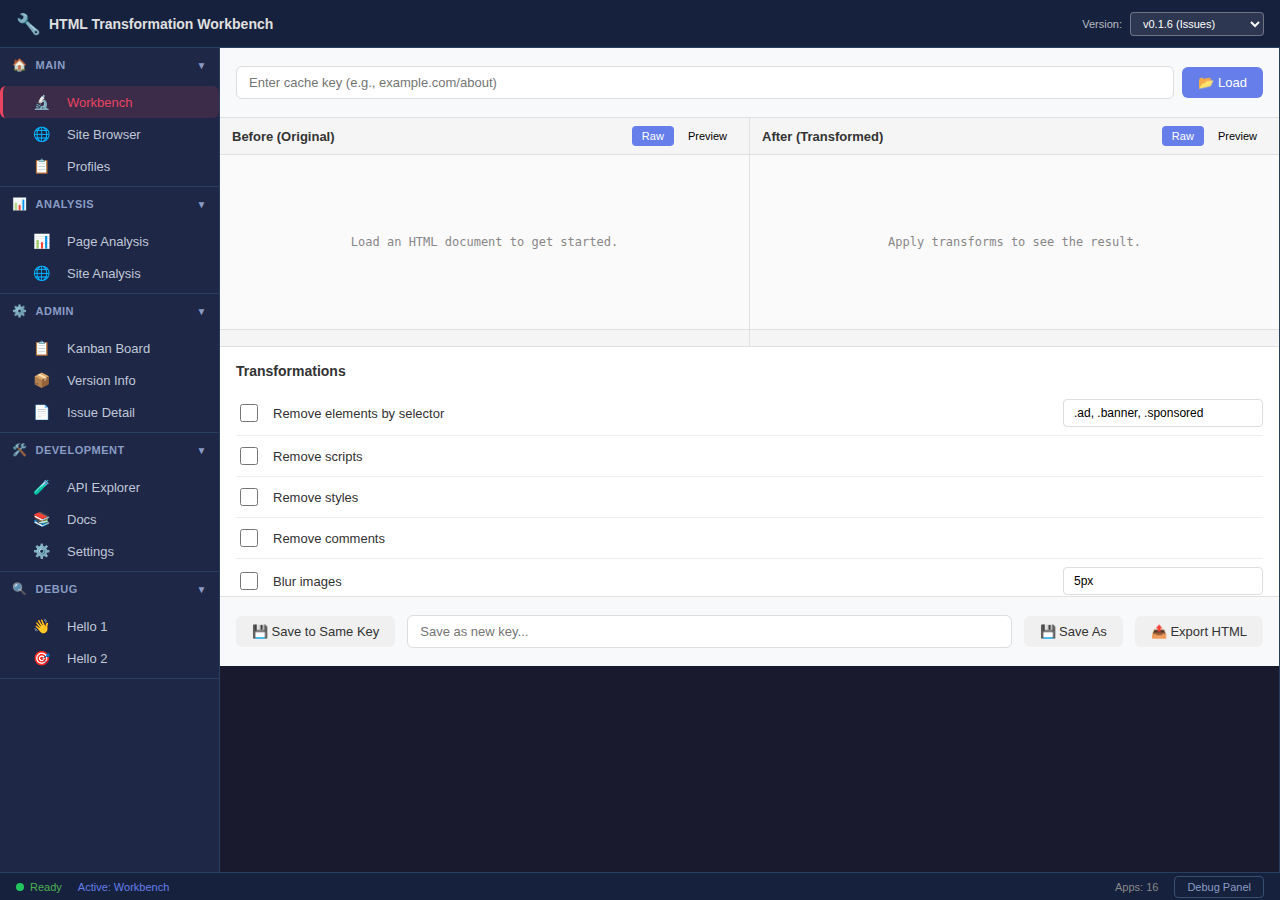
<file: mgraph_ai_ui_html_transformation_workbench__ui/v0/v0.1/v0.1.6/index.html>
<!DOCTYPE html>
<html lang="en">
<head>
    <meta charset="UTF-8">
    <meta name="viewport" content="width=device-width, initial-scale=1.0">
    <title>HTML Transformation Workbench v0.1.6</title>

    <!-- Load base CSS from v0.1.0 -->
    <link rel="stylesheet" href="../v0.1.0/css/shell.css">
    <!-- v0.1.6 CSS (new left nav layout) -->
    <link rel="stylesheet" href="css/shell.css">
</head>
<body>
    <!-- ═══════════════════════════════════════════════════════════════════════
         v0.1.0 BASE - Services and Core Mini Apps
         ═══════════════════════════════════════════════════════════════════════ -->

    <!-- Services load first (order matters!) -->
    <script src="../v0.1.0/js/event-bus.js"></script>
    <script src="../v0.1.0/js/config-manager.js"></script>
    <script src="../v0.1.0/js/api-client.js"></script>

    <!-- v0.1.2 config override (new URLs) -->
    <script src="../v0.1.2/js/config-manager.js"></script>

    <!-- v0.1.6 new services -->
    <script src="js/markdown-parser.js"></script>
    <script src="js/issue-service.js"></script>

    <!-- Shell from v0.1.0 (base class) -->
    <script src="../v0.1.0/components/shell/nav-bar.js"></script>
    <script src="../v0.1.0/components/shell/workbench-shell.js"></script>

    <!-- v0.1.6 shell override (left nav with sections) -->
    <script src="components/shell/workbench-shell.js"></script>

    <!-- Mini apps (Phase 1 - Hello World validation) -->
    <script src="../v0.1.0/components/hello-world-1/hello-world-1.js"></script>
    <script src="../v0.1.0/components/hello-world-2/hello-world-2.js"></script>

    <!-- Mini apps (Phase 2 - Debug Tools & Settings) -->
    <script src="../v0.1.0/components/settings-panel/settings-panel.js"></script>
    <script src="../v0.1.0/components/events-viewer/events-viewer.js"></script>
    <script src="../v0.1.0/components/api-logger/api-logger.js"></script>

    <!-- Mini apps (Phase 3 - Core Functionality) -->
    <script src="../v0.1.0/components/html-workbench/html-workbench.js"></script>
    <script src="../v0.1.0/components/api-explorer/api-explorer.js"></script>
    <script src="../v0.1.0/components/profile-manager/profile-manager.js"></script>
    <script src="../v0.1.0/components/site-browser/site-browser.js"></script>

    <!-- ═══════════════════════════════════════════════════════════════════════
         v0.1.1 - Analysis & Shared Components
         ═══════════════════════════════════════════════════════════════════════ -->

    <script src="../v0.1.1/components/shared/html-editor/html-editor.js"></script>
    <script src="../v0.1.1/components/shared/graph-visualizer/graph-visualizer.js"></script>
    <script src="../v0.1.1/components/shared/transform-config/transform-config.js"></script>
    <script src="../v0.1.1/components/page-analysis/page-analysis.js"></script>
    <script src="../v0.1.1/components/site-analysis/site-analysis.js"></script>

    <!-- ═══════════════════════════════════════════════════════════════════════
         v0.1.2 - Docs Viewer
         ═══════════════════════════════════════════════════════════════════════ -->

    <script src="../v0.1.2/components/docs-viewer/docs-viewer.js"></script>

    <!-- ═══════════════════════════════════════════════════════════════════════
         v0.1.4 - Bug Fixes
         ═══════════════════════════════════════════════════════════════════════ -->

    <script src="../v0.1.4/components/docs-viewer/docs-viewer.js"></script>
    <script src="../v0.1.4/components/site-browser/site-browser.js"></script>
    <script src="../v0.1.4/components/api-explorer/api-explorer.js"></script>

    <!-- ═══════════════════════════════════════════════════════════════════════
         v0.1.5 - Automation Runner
         ═══════════════════════════════════════════════════════════════════════ -->

    <script src="../v0.1.5/components/automation-runner/automation-runner.js"></script>

    <!-- ═══════════════════════════════════════════════════════════════════════
         v0.1.6 - Issue Tracking System
         ═══════════════════════════════════════════════════════════════════════ -->

    <!-- Admin mini apps -->
    <script src="components/kanban-board/kanban-board.js"></script>
    <script src="components/version-viewer/version-viewer.js"></script>
    <script src="components/issue-detail/issue-detail.js"></script>

    <!-- ═══════════════════════════════════════════════════════════════════════ -->

    <!-- Initialize the shell -->
    <workbench-shell></workbench-shell>

    <!-- Register mini apps -->
    <script>
        document.addEventListener('DOMContentLoaded', function() {
            // Main section
            window.workbench.router.register(HtmlWorkbench);
            window.workbench.router.register(SiteBrowser);
            window.workbench.router.register(ProfileManager);

            // Analysis section
            window.workbench.router.register(PageAnalysis);
            window.workbench.router.register(SiteAnalysis);

            // Admin section (new in v0.1.6)
            window.workbench.router.register(KanbanBoard);
            window.workbench.router.register(VersionViewer);
            window.workbench.router.register(IssueDetail);

            // Dev section
            window.workbench.router.register(ApiExplorer);
            window.workbench.router.register(DocsViewer);
            window.workbench.router.register(SettingsPanel);

            // Debug section
            window.workbench.router.register(HelloWorld1);
            window.workbench.router.register(HelloWorld2);

            // Sidebar apps (right panel)
            window.workbench.router.register(EventsViewer);
            window.workbench.router.register(ApiLogger);
            window.workbench.router.register(AutomationRunner);
        });
    </script>
</body>
</html>
</file>
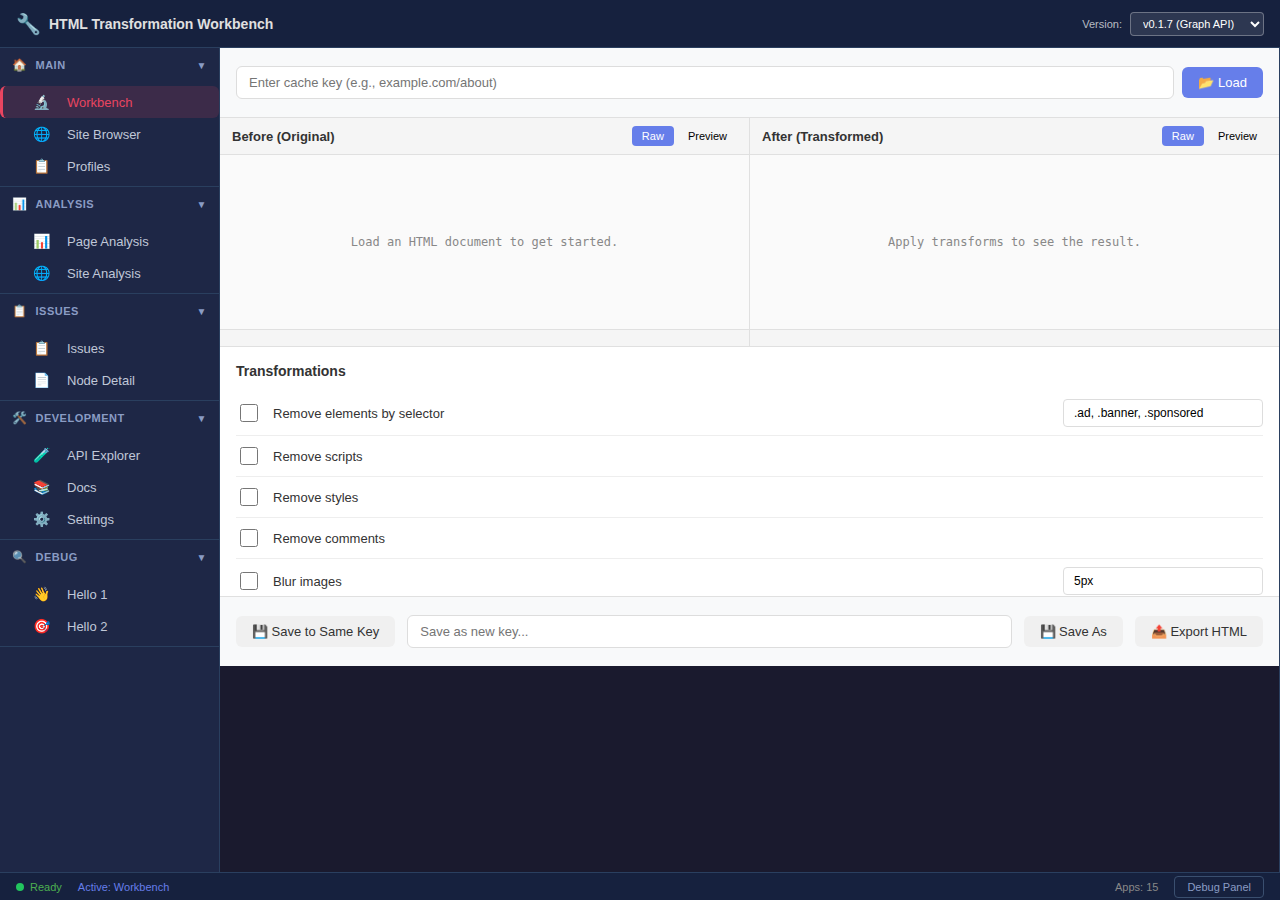
<file: mgraph_ai_ui_html_transformation_workbench__ui/v0/v0.1/v0.1.7/index.html>
<!DOCTYPE html>
<html lang="en">
<head>
    <meta charset="UTF-8">
    <meta name="viewport" content="width=device-width, initial-scale=1.0">
    <title>HTML Transformation Workbench v0.1.7</title>

    <!-- Load base CSS from v0.1.0 -->
    <link rel="stylesheet" href="../v0.1.0/css/shell.css">
    <!-- v0.1.6 CSS (left nav layout) -->
    <link rel="stylesheet" href="../v0.1.6/css/shell.css">
</head>
<body>
    <!-- ═══════════════════════════════════════════════════════════════════════
         v0.1.0 BASE - Services and Core Mini Apps
         ═══════════════════════════════════════════════════════════════════════ -->

    <!-- Services load first (order matters!) -->
    <script src="../v0.1.0/js/event-bus.js"></script>
    <script src="../v0.1.0/js/config-manager.js"></script>
    <script src="../v0.1.0/js/api-client.js"></script>

    <!-- v0.1.2 config override (new URLs) -->
    <script src="../v0.1.2/js/config-manager.js"></script>

    <!-- v0.1.6 services (markdown parser) -->
    <script src="../v0.1.6/js/markdown-parser.js"></script>

    <!-- v0.1.7 services (graph API client) -->
    <script src="js/graph-service.js"></script>

    <!-- Shell from v0.1.0 (base class) -->
    <script src="../v0.1.0/components/shell/nav-bar.js"></script>
    <script src="../v0.1.0/components/shell/workbench-shell.js"></script>

    <!-- v0.1.6 shell override (left nav with sections) -->
    <script src="../v0.1.6/components/shell/workbench-shell.js"></script>

    <!-- v0.1.7 shell override (updated nav sections for graph API) -->
    <script src="components/shell/workbench-shell.js"></script>

    <!-- Mini apps (Phase 1 - Hello World validation) -->
    <script src="../v0.1.0/components/hello-world-1/hello-world-1.js"></script>
    <script src="../v0.1.0/components/hello-world-2/hello-world-2.js"></script>

    <!-- Mini apps (Phase 2 - Debug Tools & Settings) -->
    <script src="../v0.1.0/components/settings-panel/settings-panel.js"></script>
    <script src="../v0.1.0/components/events-viewer/events-viewer.js"></script>
    <script src="../v0.1.0/components/api-logger/api-logger.js"></script>

    <!-- Mini apps (Phase 3 - Core Functionality) -->
    <script src="../v0.1.0/components/html-workbench/html-workbench.js"></script>
    <script src="../v0.1.0/components/api-explorer/api-explorer.js"></script>
    <script src="../v0.1.0/components/profile-manager/profile-manager.js"></script>
    <script src="../v0.1.0/components/site-browser/site-browser.js"></script>

    <!-- ═══════════════════════════════════════════════════════════════════════
         v0.1.1 - Analysis & Shared Components
         ═══════════════════════════════════════════════════════════════════════ -->

    <script src="../v0.1.1/components/shared/html-editor/html-editor.js"></script>
    <script src="../v0.1.1/components/shared/graph-visualizer/graph-visualizer.js"></script>
    <script src="../v0.1.1/components/shared/transform-config/transform-config.js"></script>
    <script src="../v0.1.1/components/page-analysis/page-analysis.js"></script>
    <script src="../v0.1.1/components/site-analysis/site-analysis.js"></script>

    <!-- ═══════════════════════════════════════════════════════════════════════
         v0.1.2 - Docs Viewer
         ═══════════════════════════════════════════════════════════════════════ -->

    <script src="../v0.1.2/components/docs-viewer/docs-viewer.js"></script>

    <!-- ═══════════════════════════════════════════════════════════════════════
         v0.1.4 - Bug Fixes
         ═══════════════════════════════════════════════════════════════════════ -->

    <script src="../v0.1.4/components/docs-viewer/docs-viewer.js"></script>
    <script src="../v0.1.4/components/site-browser/site-browser.js"></script>
    <script src="../v0.1.4/components/api-explorer/api-explorer.js"></script>

    <!-- ═══════════════════════════════════════════════════════════════════════
         v0.1.5 - Automation Runner
         ═══════════════════════════════════════════════════════════════════════ -->

    <script src="../v0.1.5/components/automation-runner/automation-runner.js"></script>

    <!-- ═══════════════════════════════════════════════════════════════════════
         v0.1.7 - Graph-Based Issue Tracking
         ═══════════════════════════════════════════════════════════════════════ -->

    <!-- New graph-based issue tracking components -->
    <script src="components/node-list/node-list.js"></script>
    <script src="components/node-detail/node-detail.js"></script>
    <script src="components/create-node-modal/create-node-modal.js"></script>

    <!-- ═══════════════════════════════════════════════════════════════════════ -->

    <!-- Initialize the shell -->
    <workbench-shell></workbench-shell>

    <!-- Create node modal (global, always available) -->
    <create-node-modal></create-node-modal>

    <!-- Register mini apps -->
    <script>
        document.addEventListener('DOMContentLoaded', function() {
            // Main section
            window.workbench.router.register(HtmlWorkbench);
            window.workbench.router.register(SiteBrowser);
            window.workbench.router.register(ProfileManager);

            // Analysis section
            window.workbench.router.register(PageAnalysis);
            window.workbench.router.register(SiteAnalysis);

            // Issues section (new in v0.1.7 - graph-based)
            window.workbench.router.register(NodeList);
            window.workbench.router.register(NodeDetail);

            // Dev section
            window.workbench.router.register(ApiExplorer);
            window.workbench.router.register(DocsViewer);
            window.workbench.router.register(SettingsPanel);

            // Debug section
            window.workbench.router.register(HelloWorld1);
            window.workbench.router.register(HelloWorld2);

            // Sidebar apps (right panel)
            window.workbench.router.register(EventsViewer);
            window.workbench.router.register(ApiLogger);
            window.workbench.router.register(AutomationRunner);
        });
    </script>
</body>
</html>
</file>
<file: mgraph_ai_ui_html_transformation_workbench__ui/chrome-llm/styles.css>
/* ============================================
   Nano AI — Styles (100% Offline)
   System fonts only, no external dependencies
   ============================================ */

:root {
  /* Color system */
  --bg-primary: #0a0a0b;
  --bg-secondary: #111113;
  --bg-tertiary: #1a1a1d;
  --bg-elevated: #222226;
  
  --text-primary: #f4f4f5;
  --text-secondary: #a1a1aa;
  --text-muted: #71717a;
  
  --accent-cyan: #22d3ee;
  --accent-green: #4ade80;
  --accent-yellow: #facc15;
  --accent-red: #f87171;
  --accent-purple: #a78bfa;
  --accent-blue: #60a5fa;
  
  --border-subtle: rgba(255, 255, 255, 0.06);
  --border-medium: rgba(255, 255, 255, 0.12);
  
  /* System fonts only - no external loading */
  --font-sans: -apple-system, BlinkMacSystemFont, "Segoe UI", Roboto, Helvetica, Arial, sans-serif;
  --font-mono: ui-monospace, "SF Mono", "Cascadia Code", "Segoe UI Mono", Consolas, monospace;
  
  /* Spacing */
  --space-xs: 4px;
  --space-sm: 8px;
  --space-md: 16px;
  --space-lg: 24px;
  --space-xl: 32px;
  
  /* Transitions */
  --transition-fast: 150ms ease;
  --transition-base: 250ms ease;
}

/* Reset */
*, *::before, *::after {
  box-sizing: border-box;
  margin: 0;
  padding: 0;
}

html {
  font-size: 16px;
  -webkit-font-smoothing: antialiased;
}

body {
  font-family: var(--font-sans);
  background: var(--bg-primary);
  color: var(--text-primary);
  min-height: 100vh;
  line-height: 1.5;
}

/* App Container */
.app {
  display: flex;
  flex-direction: column;
  min-height: 100vh;
  padding: var(--space-md);
  max-width: 1800px;
  margin: 0 auto;
}

/* Header */
.header {
  display: flex;
  justify-content: space-between;
  align-items: center;
  padding: var(--space-md);
  margin-bottom: var(--space-md);
  background: var(--bg-secondary);
  border: 1px solid var(--border-subtle);
  border-radius: 12px;
}

.logo {
  font-size: 1.5rem;
  font-weight: 700;
  letter-spacing: -0.02em;
}

.logo-accent {
  color: var(--accent-cyan);
  font-weight: 400;
}

.status-bar {
  display: flex;
  gap: var(--space-lg);
}

.status-item {
  display: flex;
  align-items: center;
  gap: var(--space-sm);
  font-family: var(--font-mono);
  font-size: 0.75rem;
  text-transform: uppercase;
  letter-spacing: 0.05em;
}

.status-dot {
  width: 8px;
  height: 8px;
  border-radius: 50%;
  background: var(--text-muted);
  transition: all var(--transition-base);
}

.status-item.ready .status-dot {
  background: var(--accent-green);
  box-shadow: 0 0 12px rgba(74, 222, 128, 0.5);
}

.status-item.loading .status-dot {
  background: var(--accent-yellow);
  animation: pulse 1.5s ease-in-out infinite;
}

.status-item.error .status-dot {
  background: var(--accent-red);
}

.status-item.offline .status-dot {
  background: var(--accent-purple);
  box-shadow: 0 0 12px rgba(167, 139, 250, 0.5);
}

@keyframes pulse {
  0%, 100% { opacity: 1; }
  50% { opacity: 0.4; }
}

.status-text {
  color: var(--text-secondary);
}

/* Main Grid - 3 Columns */
.main-grid {
  display: grid;
  grid-template-columns: 1fr 1fr 1fr;
  gap: var(--space-md);
  flex: 1;
  min-height: 0;
}

@media (max-width: 1200px) {
  .main-grid {
    grid-template-columns: 1fr 1fr;
    grid-template-rows: 1fr 1fr;
  }
  .log-panel {
    grid-column: span 2;
  }
}

@media (max-width: 768px) {
  .main-grid {
    grid-template-columns: 1fr;
    grid-template-rows: auto;
  }
  .log-panel {
    grid-column: span 1;
  }
}

/* Panels */
.panel {
  display: flex;
  flex-direction: column;
  background: var(--bg-secondary);
  border: 1px solid var(--border-subtle);
  border-radius: 12px;
  overflow: hidden;
  min-height: 400px;
  max-height: calc(100vh - 200px);
}

.panel-header {
  display: flex;
  justify-content: space-between;
  align-items: center;
  padding: var(--space-md);
  border-bottom: 1px solid var(--border-subtle);
  background: var(--bg-tertiary);
  flex-shrink: 0;
}

.panel-title {
  font-size: 0.875rem;
  font-weight: 600;
  display: flex;
  align-items: center;
  gap: var(--space-sm);
}

.btn-icon {
  background: transparent;
  border: none;
  font-size: 1rem;
  cursor: pointer;
  padding: var(--space-xs);
  border-radius: 4px;
  transition: background var(--transition-fast);
}

.btn-icon:hover {
  background: var(--bg-elevated);
}

/* ====== Chat Panel ====== */
.chat-panel {
  display: flex;
  flex-direction: column;
}

.chat-messages {
  flex: 1;
  overflow-y: auto;
  padding: var(--space-md);
  display: flex;
  flex-direction: column;
  gap: var(--space-md);
}

.chat-welcome {
  text-align: center;
  padding: var(--space-xl);
  color: var(--text-secondary);
}

.chat-welcome p {
  margin-bottom: var(--space-sm);
}

.chat-hint {
  font-size: 0.8rem;
  color: var(--text-muted);
}

.chat-message {
  max-width: 85%;
  padding: var(--space-sm) var(--space-md);
  border-radius: 12px;
  font-size: 0.9rem;
  line-height: 1.5;
  animation: fadeIn 0.2s ease;
}

@keyframes fadeIn {
  from { opacity: 0; transform: translateY(8px); }
  to { opacity: 1; transform: translateY(0); }
}

.chat-message.user {
  align-self: flex-end;
  background: var(--accent-cyan);
  color: var(--bg-primary);
  border-bottom-right-radius: 4px;
}

.chat-message.assistant {
  align-self: flex-start;
  background: var(--bg-tertiary);
  color: var(--text-primary);
  border-bottom-left-radius: 4px;
}

.chat-message.typing {
  color: var(--text-muted);
  font-style: italic;
}

.chat-input-area {
  display: flex;
  gap: var(--space-sm);
  padding: var(--space-md);
  border-top: 1px solid var(--border-subtle);
  background: var(--bg-tertiary);
}

.chat-input {
  flex: 1;
  padding: var(--space-sm) var(--space-md);
  font-family: var(--font-sans);
  font-size: 0.9rem;
  color: var(--text-primary);
  background: var(--bg-secondary);
  border: 1px solid var(--border-medium);
  border-radius: 8px;
  resize: none;
}

.chat-input:focus {
  outline: none;
  border-color: var(--accent-cyan);
}

.chat-input::placeholder {
  color: var(--text-muted);
}

/* ====== Classifier Panel ====== */
.classifier-content {
  flex: 1;
  padding: var(--space-md);
  overflow-y: auto;
}

.input-group {
  margin-bottom: var(--space-md);
}

.input-label {
  display: flex;
  justify-content: space-between;
  font-size: 0.75rem;
  font-weight: 500;
  text-transform: uppercase;
  letter-spacing: 0.05em;
  color: var(--text-muted);
  margin-bottom: var(--space-sm);
}

.char-count {
  font-family: var(--font-mono);
}

.text-input {
  width: 100%;
  padding: var(--space-md);
  font-family: var(--font-sans);
  font-size: 0.9rem;
  color: var(--text-primary);
  background: var(--bg-tertiary);
  border: 1px solid var(--border-medium);
  border-radius: 8px;
  resize: vertical;
  min-height: 100px;
  margin-bottom: var(--space-md);
}

.text-input:focus {
  outline: none;
  border-color: var(--accent-cyan);
}

.text-input::placeholder {
  color: var(--text-muted);
}

/* Buttons */
.btn-primary {
  padding: var(--space-sm) var(--space-lg);
  font-family: var(--font-sans);
  font-size: 0.875rem;
  font-weight: 600;
  color: var(--bg-primary);
  background: var(--accent-cyan);
  border: none;
  border-radius: 8px;
  cursor: pointer;
  transition: all var(--transition-fast);
}

.btn-primary:hover:not(:disabled) {
  background: #06b6d4;
  transform: translateY(-1px);
}

.btn-primary:disabled {
  background: var(--bg-tertiary);
  color: var(--text-muted);
  cursor: not-allowed;
}

.btn-full {
  width: 100%;
}

/* Results Section */
.results-section {
  margin-top: var(--space-md);
  padding: var(--space-md);
  background: var(--bg-tertiary);
  border-radius: 8px;
  animation: fadeIn 0.3s ease;
}

.result-header {
  display: flex;
  justify-content: space-between;
  align-items: center;
  margin-bottom: var(--space-md);
  padding-bottom: var(--space-sm);
  border-bottom: 1px solid var(--border-subtle);
}

.result-label {
  font-size: 0.7rem;
  font-weight: 600;
  text-transform: uppercase;
  letter-spacing: 0.05em;
  color: var(--text-muted);
}

.inference-time {
  font-family: var(--font-mono);
  font-size: 0.7rem;
  color: var(--text-muted);
}

.primary-result {
  display: flex;
  justify-content: space-between;
  align-items: center;
  margin-bottom: var(--space-md);
}

.sentiment-badge {
  display: flex;
  align-items: center;
  gap: var(--space-sm);
  padding: var(--space-xs) var(--space-md);
  border-radius: 6px;
  font-weight: 600;
}

.sentiment-icon {
  font-size: 1.25rem;
}

.sentiment-badge.positive {
  color: var(--accent-green);
  background: rgba(74, 222, 128, 0.1);
}

.sentiment-badge.negative {
  color: var(--accent-red);
  background: rgba(248, 113, 113, 0.1);
}

.sentiment-badge.neutral {
  color: var(--accent-yellow);
  background: rgba(250, 204, 21, 0.1);
}

.confidence-value {
  font-family: var(--font-mono);
  font-size: 1.5rem;
  font-weight: 600;
}

/* Score Bars */
.score-bars {
  display: flex;
  flex-direction: column;
  gap: var(--space-sm);
}

.score-row {
  display: grid;
  grid-template-columns: 70px 1fr 45px;
  align-items: center;
  gap: var(--space-sm);
}

.score-label {
  font-family: var(--font-mono);
  font-size: 0.7rem;
  text-transform: capitalize;
  color: var(--text-secondary);
}

.score-bar-track {
  height: 6px;
  background: var(--bg-elevated);
  border-radius: 3px;
  overflow: hidden;
}

.score-bar-fill {
  height: 100%;
  border-radius: 3px;
  transition: width 0.5s ease;
}

.score-bar-fill.positive { background: var(--accent-green); }
.score-bar-fill.negative { background: var(--accent-red); }
.score-bar-fill.neutral { background: var(--accent-yellow); }

.score-value {
  font-family: var(--font-mono);
  font-size: 0.7rem;
  color: var(--text-secondary);
  text-align: right;
}

/* Reasoning */
.reasoning-section {
  margin-top: var(--space-md);
  padding-top: var(--space-md);
  border-top: 1px solid var(--border-subtle);
}

.reasoning-label {
  font-size: 0.7rem;
  font-weight: 600;
  text-transform: uppercase;
  letter-spacing: 0.05em;
  color: var(--text-muted);
  margin-bottom: var(--space-sm);
}

.reasoning-text {
  font-size: 0.85rem;
  color: var(--text-secondary);
  line-height: 1.6;
  font-style: italic;
}

/* Message Box */
.message-box {
  display: flex;
  gap: var(--space-md);
  padding: var(--space-md);
  background: var(--bg-tertiary);
  border-radius: 8px;
  margin-top: var(--space-md);
}

.message-box.error {
  border: 1px solid rgba(248, 113, 113, 0.3);
}

.message-icon::before {
  font-size: 1.25rem;
}

.message-box.error .message-icon::before { content: '⚠️'; }
.message-box.info .message-icon::before { content: 'ℹ️'; }
.message-box.warning .message-icon::before { content: '⏳'; }

.message-title {
  font-weight: 600;
  margin-bottom: var(--space-xs);
}

.message-text {
  font-size: 0.85rem;
  color: var(--text-secondary);
}

/* ====== Log Panel ====== */
.log-messages {
  flex: 1;
  overflow-y: auto;
  padding: var(--space-sm);
  font-family: var(--font-mono);
  font-size: 0.75rem;
}

.log-empty {
  text-align: center;
  padding: var(--space-xl);
  color: var(--text-muted);
}

.log-entry {
  padding: var(--space-sm);
  margin-bottom: var(--space-xs);
  border-radius: 4px;
  background: var(--bg-tertiary);
  border-left: 3px solid var(--text-muted);
  animation: fadeIn 0.2s ease;
}

.log-entry.sent {
  border-left-color: var(--accent-cyan);
}

.log-entry.received {
  border-left-color: var(--accent-green);
}

.log-entry.error {
  border-left-color: var(--accent-red);
}

.log-entry.system {
  border-left-color: var(--accent-purple);
}

.log-header {
  display: flex;
  justify-content: space-between;
  margin-bottom: var(--space-xs);
}

.log-type {
  font-weight: 600;
  text-transform: uppercase;
  font-size: 0.65rem;
}

.log-entry.sent .log-type { color: var(--accent-cyan); }
.log-entry.received .log-type { color: var(--accent-green); }
.log-entry.error .log-type { color: var(--accent-red); }
.log-entry.system .log-type { color: var(--accent-purple); }

.log-time {
  color: var(--text-muted);
  font-size: 0.65rem;
}

.log-content {
  color: var(--text-secondary);
  white-space: pre-wrap;
  word-break: break-word;
  max-height: 150px;
  overflow-y: auto;
}

/* Footer */
.footer {
  margin-top: var(--space-md);
  padding: var(--space-md);
  text-align: center;
  font-size: 0.8rem;
  color: var(--text-muted);
}

.footer strong {
  color: var(--accent-cyan);
}

/* Scrollbar Styling */
::-webkit-scrollbar {
  width: 8px;
  height: 8px;
}

::-webkit-scrollbar-track {
  background: var(--bg-secondary);
}

::-webkit-scrollbar-thumb {
  background: var(--bg-elevated);
  border-radius: 4px;
}

::-webkit-scrollbar-thumb:hover {
  background: var(--text-muted);
}

/* Focus Styles */
:focus-visible {
  outline: 2px solid var(--accent-cyan);
  outline-offset: 2px;
}

/* Reduced Motion */
@media (prefers-reduced-motion: reduce) {
  *, *::before, *::after {
    animation-duration: 0.01ms !important;
    transition-duration: 0.01ms !important;
  }
}
</file>
<file: mgraph_ai_ui_html_transformation_workbench__ui/v0/v0.1/v0.1.2/css/shell.css>
/**
 * v0.1.2 CSS Overrides
 *
 * Purpose: Darker, more professional theme + sidebar layout
 * Surgical override of v0.1.0/css/shell.css
 */

/* ═══════════════════════════════════════════════════════════════════════════
   DARKER THEME - Override gradient and colors
   ═══════════════════════════════════════════════════════════════════════════ */

/* Darker header */
.shell-header {
    background: linear-gradient(135deg, #1a1a2e 0%, #16213e 100%);
}

/* Darker nav bar */
nav-bar {
    background: #252836;
    border-bottom: 1px solid #3a3f4f;
}

.nav-item {
    color: #a0a0b0;
}

.nav-item:hover {
    background: #3a3f4f;
    color: #ffffff;
}

.nav-item.active {
    background: #0f3460;
    color: #e94560;
}

/* Darker buttons */
.btn-primary {
    background: #0f3460;
    color: #ffffff;
}

.btn-primary:hover {
    background: #1a4a7a;
}

.btn-secondary {
    background: #3a3f4f;
    color: #e0e0e0;
}

.btn-secondary:hover {
    background: #4a4f5f;
}

/* Darker footer */
.shell-footer {
    background: #1a1a2e;
    border-top: 1px solid #3a3f4f;
    color: #a0a0b0;
}

.shell-footer .status {
    color: #00d9a0;
}

.shell-footer .active-app {
    color: #e94560;
}

/* ═══════════════════════════════════════════════════════════════════════════
   VERSION SWITCHER
   ═══════════════════════════════════════════════════════════════════════════ */

.version-switcher {
    margin-left: auto;
    display: flex;
    align-items: center;
    gap: 8px;
}

.version-switcher label {
    font-size: 11px;
    color: #888;
}

.version-switcher select {
    padding: 4px 8px;
    border: 1px solid #3a3f4f;
    border-radius: 4px;
    background: #252836;
    color: #a0a0b0;
    font-size: 11px;
    cursor: pointer;
}

.version-switcher select:hover {
    border-color: #0f3460;
}

/* ═══════════════════════════════════════════════════════════════════════════
   SIDEBAR LAYOUT - For Events/API Log panels
   ═══════════════════════════════════════════════════════════════════════════ */

/* Main area becomes flex container */
.shell-main-area {
    display: flex;
    flex: 1;
    overflow: hidden;
}

/* Main content takes remaining space */
.shell-container {
    flex: 1;
    overflow: auto;
    position: relative;
    background: #ffffff;
    min-width: 0; /* Allow shrinking */
}

/* Right sidebar */
.shell-sidebar {
    width: 0;
    min-width: 0;
    overflow: hidden;
    background: #f5f5f5;
    border-left: 1px solid #e0e0e0;
    display: flex;
    flex-direction: column;
    transition: width 0.2s ease;
}

.shell-sidebar.open {
    width: 400px;
    min-width: 280px;
}

/* Sidebar resize handle */
.sidebar-resize-handle {
    width: 5px;
    cursor: col-resize;
    background: #e0e0e0;
    transition: background 0.15s;
    flex-shrink: 0;
}

.sidebar-resize-handle:hover,
.sidebar-resize-handle.dragging {
    background: #0f3460;
}

/* Sidebar header with tabs */
.sidebar-header {
    display: flex;
    background: #252836;
    border-bottom: 1px solid #3a3f4f;
    flex-shrink: 0;
}

.sidebar-tab {
    flex: 1;
    padding: 10px 16px;
    border: none;
    background: transparent;
    color: #a0a0b0;
    cursor: pointer;
    font-size: 12px;
    font-weight: 500;
    transition: all 0.15s;
}

.sidebar-tab:hover {
    background: #3a3f4f;
    color: #ffffff;
}

.sidebar-tab.active {
    background: #0f3460;
    color: #e94560;
}

.sidebar-close {
    padding: 10px 12px;
    border: none;
    background: transparent;
    color: #a0a0b0;
    cursor: pointer;
    font-size: 16px;
}

.sidebar-close:hover {
    color: #e94560;
    background: #3a3f4f;
}

/* Sidebar content */
.sidebar-content {
    flex: 1;
    overflow: auto;
}

.sidebar-content > * {
    display: none;
    height: 100%;
}

.sidebar-content > *.active {
    display: block;
}

/* Sidebar toggle button in footer */
.sidebar-toggle {
    padding: 4px 12px;
    border: 1px solid #3a3f4f;
    border-radius: 4px;
    background: transparent;
    color: #a0a0b0;
    cursor: pointer;
    font-size: 11px;
    transition: all 0.15s;
    margin-right: 16px;
}

.sidebar-toggle:hover {
    background: #3a3f4f;
    color: #ffffff;
}

.sidebar-toggle.active {
    background: #0f3460;
    color: #e94560;
    border-color: #0f3460;
}

/* ═══════════════════════════════════════════════════════════════════════════
   MISC OVERRIDES
   ═══════════════════════════════════════════════════════════════════════════ */

/* Input focus color */
.input:focus {
    border-color: #0f3460;
    box-shadow: 0 0 0 3px rgba(15, 52, 96, 0.15);
}

/* Spinner color */
.spinner {
    border-top-color: #e94560;
}

/* Code blocks */
.code-block {
    background: #252836;
    color: #e0e0e0;
}

.mono {
    background: #252836;
    color: #e0e0e0;
}
</file>
<file: mgraph_ai_ui_html_transformation_workbench__ui/v0/v0.1/v0.1.6/css/shell.css>
/**
 * v0.1.6 Shell CSS Override
 *
 * Purpose: Add left navigation with sections, resizable panels
 * Builds on v0.1.2 darker theme
 */

/* Override body layout for left nav */
.workbench-shell {
    display: flex;
    flex-direction: column;
    height: 100vh;
    background: #1a1a2e;
}

/* Header stays at top */
.shell-header {
    display: flex;
    align-items: center;
    padding: 10px 16px;
    background: #16213e;
    border-bottom: 1px solid #2a3f5f;
    z-index: 100;
}

.shell-logo {
    font-size: 20px;
    margin-right: 8px;
}

.shell-title {
    font-size: 14px;
    font-weight: 600;
    color: #e0e0e0;
}

.version-switcher {
    margin-left: auto;
    display: flex;
    align-items: center;
    gap: 8px;
}

.version-switcher label {
    font-size: 11px;
    color: rgba(255, 255, 255, 0.7);
}

.version-switcher select {
    padding: 4px 8px;
    border: 1px solid rgba(255, 255, 255, 0.3);
    border-radius: 4px;
    background: rgba(255, 255, 255, 0.1);
    color: #fff;
    font-size: 11px;
    cursor: pointer;
}

/* Main content area with left nav + content + right sidebar */
.shell-body {
    display: flex;
    flex: 1;
    overflow: hidden;
}

/* Left Navigation */
.shell-left-nav {
    width: 220px;
    min-width: 180px;
    max-width: 400px;
    background: #1e2746;
    border-right: 1px solid #2a3f5f;
    display: flex;
    flex-direction: column;
    overflow-y: auto;
    overflow-x: hidden;
}

.left-nav-resize {
    position: absolute;
    right: 0;
    top: 0;
    bottom: 0;
    width: 4px;
    cursor: col-resize;
    background: transparent;
    z-index: 10;
}

.left-nav-resize:hover,
.left-nav-resize.dragging {
    background: #e94560;
}

.shell-left-nav-inner {
    position: relative;
    height: 100%;
}

/* Nav Sections */
.nav-section {
    border-bottom: 1px solid #2a3f5f;
}

.nav-section-header {
    display: flex;
    align-items: center;
    padding: 10px 12px;
    cursor: pointer;
    color: #8a9cc4;
    font-size: 11px;
    font-weight: 600;
    text-transform: uppercase;
    letter-spacing: 0.5px;
    transition: all 0.15s;
    user-select: none;
}

.nav-section-header:hover {
    background: rgba(255, 255, 255, 0.05);
    color: #a8b8d8;
}

.nav-section-icon {
    margin-right: 8px;
    font-size: 12px;
}

.nav-section-chevron {
    margin-left: auto;
    font-size: 10px;
    transition: transform 0.2s;
}

.nav-section.collapsed .nav-section-chevron {
    transform: rotate(-90deg);
}

.nav-section-items {
    padding: 4px 0;
}

.nav-section.collapsed .nav-section-items {
    display: none;
}

/* Nav Items */
.nav-item {
    display: flex;
    align-items: center;
    padding: 8px 12px 8px 28px;
    cursor: pointer;
    color: #c0c8d8;
    font-size: 13px;
    transition: all 0.15s;
    border-left: 3px solid transparent;
}

.nav-item:hover {
    background: rgba(255, 255, 255, 0.05);
    color: #e0e8f8;
}

.nav-item.active {
    background: rgba(233, 69, 96, 0.15);
    color: #e94560;
    border-left-color: #e94560;
}

.nav-item-icon {
    margin-right: 10px;
    font-size: 14px;
    width: 20px;
    text-align: center;
}

.nav-item-label {
    flex: 1;
}

/* Main Content Area */
.shell-main-area {
    flex: 1;
    display: flex;
    flex-direction: column;
    overflow: hidden;
    position: relative;
}

.shell-container {
    flex: 1;
    overflow: auto;
    padding: 0;
    background: #1a1a2e;
}

/* Right Sidebar (for debug panels) */
.shell-sidebar {
    width: 0;
    min-width: 0;
    background: #1e2746;
    border-left: 1px solid #2a3f5f;
    display: flex;
    flex-direction: column;
    overflow: hidden;
    transition: width 0.2s ease;
}

.shell-sidebar.open {
    width: 380px;
    min-width: 280px;
}

.sidebar-resize-handle {
    position: absolute;
    left: -4px;
    top: 0;
    bottom: 0;
    width: 8px;
    cursor: col-resize;
    z-index: 10;
}

.sidebar-resize-handle:hover,
.sidebar-resize-handle.dragging {
    background: rgba(233, 69, 96, 0.5);
}

.sidebar-header {
    display: flex;
    align-items: center;
    padding: 8px;
    background: #16213e;
    border-bottom: 1px solid #2a3f5f;
    gap: 4px;
}

.sidebar-tab {
    padding: 6px 12px;
    border: none;
    background: transparent;
    color: #8a9cc4;
    font-size: 12px;
    cursor: pointer;
    border-radius: 4px;
    transition: all 0.15s;
}

.sidebar-tab:hover {
    background: rgba(255, 255, 255, 0.1);
    color: #a8b8d8;
}

.sidebar-tab.active {
    background: #e94560;
    color: white;
}

.sidebar-close {
    margin-left: auto;
    padding: 4px 8px;
    border: none;
    background: transparent;
    color: #8a9cc4;
    font-size: 18px;
    cursor: pointer;
    border-radius: 4px;
}

.sidebar-close:hover {
    background: rgba(255, 255, 255, 0.1);
    color: #fff;
}

.sidebar-content {
    flex: 1;
    overflow: auto;
}

/* Footer */
.shell-footer {
    display: flex;
    align-items: center;
    padding: 6px 16px;
    background: #16213e;
    border-top: 1px solid #2a3f5f;
    font-size: 11px;
    color: #8a9cc4;
    gap: 16px;
}

.shell-footer .status {
    display: flex;
    align-items: center;
    gap: 6px;
}

.shell-footer .status::before {
    content: '';
    width: 8px;
    height: 8px;
    border-radius: 50%;
    background: #22c55e;
}

.shell-footer .active-app {
    flex: 1;
}

.sidebar-toggle {
    padding: 4px 12px;
    border: 1px solid #3a4f6f;
    background: transparent;
    color: #8a9cc4;
    font-size: 11px;
    cursor: pointer;
    border-radius: 4px;
    transition: all 0.15s;
}

.sidebar-toggle:hover {
    background: rgba(255, 255, 255, 0.1);
    color: #fff;
}

.sidebar-toggle.active {
    background: #e94560;
    border-color: #e94560;
    color: white;
}

/* Scrollbar styling */
.shell-left-nav::-webkit-scrollbar,
.sidebar-content::-webkit-scrollbar,
.shell-container::-webkit-scrollbar {
    width: 6px;
}

.shell-left-nav::-webkit-scrollbar-track,
.sidebar-content::-webkit-scrollbar-track,
.shell-container::-webkit-scrollbar-track {
    background: transparent;
}

.shell-left-nav::-webkit-scrollbar-thumb,
.sidebar-content::-webkit-scrollbar-thumb,
.shell-container::-webkit-scrollbar-thumb {
    background: #3a4f6f;
    border-radius: 3px;
}

.shell-left-nav::-webkit-scrollbar-thumb:hover,
.sidebar-content::-webkit-scrollbar-thumb:hover,
.shell-container::-webkit-scrollbar-thumb:hover {
    background: #4a5f7f;
}
</file>
<file: workbench/v0.1.0/css/shell.css>
/**
 * Shell Styles
 *
 * Purpose: Styling for the workbench shell and navigation
 * Story: F1
 * Version: v0.1.0
 */

/* Reset and base */
* {
    box-sizing: border-box;
}

html, body {
    margin: 0;
    padding: 0;
    height: 100%;
    width: 100%;
    font-family: -apple-system, BlinkMacSystemFont, 'Segoe UI', Roboto, Oxygen, Ubuntu, Cantarell, sans-serif;
    font-size: 14px;
    color: #333;
    background: #f8f9fa;
}

/* Shell fills viewport */
workbench-shell {
    display: flex;
    flex-direction: column;
    height: 100vh;
    width: 100vw;
}

/* Header styling */
.shell-header {
    height: 48px;
    display: flex;
    align-items: center;
    padding: 0 16px;
    background: linear-gradient(135deg, #667eea 0%, #764ba2 100%);
    color: white;
    flex-shrink: 0;
}

.shell-logo {
    font-size: 24px;
    margin-right: 12px;
}

.shell-title {
    font-size: 18px;
    font-weight: 600;
}

/* Nav bar */
nav-bar {
    display: block;
    height: 44px;
    background: #ffffff;
    border-bottom: 1px solid #e0e0e0;
    flex-shrink: 0;
}

.nav-bar {
    height: 100%;
    display: flex;
    align-items: center;
    padding: 0 8px;
}

.nav-items {
    display: flex;
    gap: 4px;
    height: 100%;
    align-items: center;
}

.nav-item {
    display: flex;
    align-items: center;
    gap: 6px;
    padding: 8px 16px;
    border: none;
    background: transparent;
    cursor: pointer;
    border-radius: 6px;
    font-size: 13px;
    font-family: inherit;
    color: #555;
    transition: all 0.15s ease;
}

.nav-item:hover {
    background: #f0f0f0;
    color: #333;
}

.nav-item.active {
    background: #667eea;
    color: white;
}

.nav-icon {
    font-size: 16px;
}

.nav-label {
    font-weight: 500;
}

/* Container takes remaining space */
.shell-container {
    flex: 1;
    overflow: auto;
    position: relative;
    background: #ffffff;
}

/* Mini apps fill container */
.shell-container > * {
    width: 100%;
    min-height: 100%;
}

/* Footer */
.shell-footer {
    height: 28px;
    display: flex;
    align-items: center;
    padding: 0 16px;
    background: #f5f5f5;
    border-top: 1px solid #e0e0e0;
    font-size: 12px;
    color: #666;
    gap: 24px;
    flex-shrink: 0;
}

.shell-footer .status {
    color: #4caf50;
}

.shell-footer .active-app {
    color: #667eea;
}

.shell-footer .app-count {
    color: #888;
}

/* Scrollbar styling */
::-webkit-scrollbar {
    width: 8px;
    height: 8px;
}

::-webkit-scrollbar-track {
    background: #f1f1f1;
}

::-webkit-scrollbar-thumb {
    background: #c1c1c1;
    border-radius: 4px;
}

::-webkit-scrollbar-thumb:hover {
    background: #a1a1a1;
}

/* Utility classes */
.hidden {
    display: none !important;
}

/* Common component styles */
.section {
    border: 1px solid #e0e0e0;
    border-radius: 8px;
    padding: 16px;
    margin: 12px 0;
    background: #fff;
}

.section h3 {
    margin: 0 0 12px 0;
    padding-bottom: 8px;
    border-bottom: 1px solid #eee;
    font-size: 14px;
    font-weight: 600;
    color: #333;
}

.btn {
    padding: 8px 16px;
    border: none;
    border-radius: 6px;
    cursor: pointer;
    font-family: inherit;
    font-size: 13px;
    font-weight: 500;
    transition: all 0.15s ease;
}

.btn-primary {
    background: #667eea;
    color: white;
}

.btn-primary:hover {
    background: #5a6fd6;
}

.btn-secondary {
    background: #f0f0f0;
    color: #333;
}

.btn-secondary:hover {
    background: #e0e0e0;
}

.btn-danger {
    background: #dc3545;
    color: white;
}

.btn-danger:hover {
    background: #c82333;
}

.input {
    width: 100%;
    padding: 8px 12px;
    border: 1px solid #ddd;
    border-radius: 6px;
    font-family: inherit;
    font-size: 13px;
}

.input:focus {
    outline: none;
    border-color: #667eea;
    box-shadow: 0 0 0 3px rgba(102, 126, 234, 0.1);
}

.label {
    display: block;
    font-size: 12px;
    font-weight: 500;
    color: #666;
    margin-bottom: 4px;
}

/* Status indicators */
.status-success {
    color: #4caf50;
}

.status-error {
    color: #dc3545;
}

.status-warning {
    color: #ff9800;
}

.status-info {
    color: #2196f3;
}

/* Code/mono display */
.mono {
    font-family: 'SF Mono', 'Monaco', 'Inconsolata', 'Fira Code', monospace;
    font-size: 12px;
    background: #f5f5f5;
    padding: 2px 6px;
    border-radius: 3px;
}

.code-block {
    font-family: 'SF Mono', 'Monaco', 'Inconsolata', 'Fira Code', monospace;
    font-size: 12px;
    background: #f5f5f5;
    padding: 12px;
    border-radius: 6px;
    overflow-x: auto;
    white-space: pre-wrap;
    word-break: break-all;
}

/* Loading states */
.loading {
    opacity: 0.6;
    pointer-events: none;
}

.spinner {
    display: inline-block;
    width: 16px;
    height: 16px;
    border: 2px solid #f3f3f3;
    border-top: 2px solid #667eea;
    border-radius: 50%;
    animation: spin 1s linear infinite;
}

@keyframes spin {
    0% { transform: rotate(0deg); }
    100% { transform: rotate(360deg); }
}
</file>
<file: mgraph_ai_ui_html_transformation_workbench__ui/v0/v0.1/v0.1.0/css/shell.css>
/**
 * Shell Styles
 *
 * Purpose: Styling for the workbench shell and navigation
 * Story: F1
 * Version: v0.1.0
 */

/* Reset and base */
* {
    box-sizing: border-box;
}

html, body {
    margin: 0;
    padding: 0;
    height: 100%;
    width: 100%;
    font-family: -apple-system, BlinkMacSystemFont, 'Segoe UI', Roboto, Oxygen, Ubuntu, Cantarell, sans-serif;
    font-size: 14px;
    color: #333;
    background: #f8f9fa;
}

/* Shell fills viewport */
workbench-shell {
    display: flex;
    flex-direction: column;
    height: 100vh;
    width: 100vw;
}

/* Header styling */
.shell-header {
    height: 48px;
    display: flex;
    align-items: center;
    padding: 0 16px;
    background: linear-gradient(135deg, #667eea 0%, #764ba2 100%);
    color: white;
    flex-shrink: 0;
}

.shell-logo {
    font-size: 24px;
    margin-right: 12px;
}

.shell-title {
    font-size: 18px;
    font-weight: 600;
}

/* Nav bar */
nav-bar {
    display: block;
    height: 44px;
    background: #ffffff;
    border-bottom: 1px solid #e0e0e0;
    flex-shrink: 0;
}

.nav-bar {
    height: 100%;
    display: flex;
    align-items: center;
    padding: 0 8px;
}

.nav-items {
    display: flex;
    gap: 4px;
    height: 100%;
    align-items: center;
}

.nav-item {
    display: flex;
    align-items: center;
    gap: 6px;
    padding: 8px 16px;
    border: none;
    background: transparent;
    cursor: pointer;
    border-radius: 6px;
    font-size: 13px;
    font-family: inherit;
    color: #555;
    transition: all 0.15s ease;
}

.nav-item:hover {
    background: #f0f0f0;
    color: #333;
}

.nav-item.active {
    background: #667eea;
    color: white;
}

.nav-icon {
    font-size: 16px;
}

.nav-label {
    font-weight: 500;
}

/* Container takes remaining space */
.shell-container {
    flex: 1;
    overflow: auto;
    position: relative;
    background: #ffffff;
}

/* Mini apps fill container */
.shell-container > * {
    width: 100%;
    min-height: 100%;
}

/* Footer */
.shell-footer {
    height: 28px;
    display: flex;
    align-items: center;
    padding: 0 16px;
    background: #f5f5f5;
    border-top: 1px solid #e0e0e0;
    font-size: 12px;
    color: #666;
    gap: 24px;
    flex-shrink: 0;
}

.shell-footer .status {
    color: #4caf50;
}

.shell-footer .active-app {
    color: #667eea;
}

.shell-footer .app-count {
    color: #888;
}

/* Scrollbar styling */
::-webkit-scrollbar {
    width: 8px;
    height: 8px;
}

::-webkit-scrollbar-track {
    background: #f1f1f1;
}

::-webkit-scrollbar-thumb {
    background: #c1c1c1;
    border-radius: 4px;
}

::-webkit-scrollbar-thumb:hover {
    background: #a1a1a1;
}

/* Utility classes */
.hidden {
    display: none !important;
}

/* Common component styles */
.section {
    border: 1px solid #e0e0e0;
    border-radius: 8px;
    padding: 16px;
    margin: 12px 0;
    background: #fff;
}

.section h3 {
    margin: 0 0 12px 0;
    padding-bottom: 8px;
    border-bottom: 1px solid #eee;
    font-size: 14px;
    font-weight: 600;
    color: #333;
}

.btn {
    padding: 8px 16px;
    border: none;
    border-radius: 6px;
    cursor: pointer;
    font-family: inherit;
    font-size: 13px;
    font-weight: 500;
    transition: all 0.15s ease;
}

.btn-primary {
    background: #667eea;
    color: white;
}

.btn-primary:hover {
    background: #5a6fd6;
}

.btn-secondary {
    background: #f0f0f0;
    color: #333;
}

.btn-secondary:hover {
    background: #e0e0e0;
}

.btn-danger {
    background: #dc3545;
    color: white;
}

.btn-danger:hover {
    background: #c82333;
}

.input {
    width: 100%;
    padding: 8px 12px;
    border: 1px solid #ddd;
    border-radius: 6px;
    font-family: inherit;
    font-size: 13px;
}

.input:focus {
    outline: none;
    border-color: #667eea;
    box-shadow: 0 0 0 3px rgba(102, 126, 234, 0.1);
}

.label {
    display: block;
    font-size: 12px;
    font-weight: 500;
    color: #666;
    margin-bottom: 4px;
}

/* Status indicators */
.status-success {
    color: #4caf50;
}

.status-error {
    color: #dc3545;
}

.status-warning {
    color: #ff9800;
}

.status-info {
    color: #2196f3;
}

/* Code/mono display */
.mono {
    font-family: 'SF Mono', 'Monaco', 'Inconsolata', 'Fira Code', monospace;
    font-size: 12px;
    background: #f5f5f5;
    padding: 2px 6px;
    border-radius: 3px;
}

.code-block {
    font-family: 'SF Mono', 'Monaco', 'Inconsolata', 'Fira Code', monospace;
    font-size: 12px;
    background: #f5f5f5;
    padding: 12px;
    border-radius: 6px;
    overflow-x: auto;
    white-space: pre-wrap;
    word-break: break-all;
}

/* Loading states */
.loading {
    opacity: 0.6;
    pointer-events: none;
}

.spinner {
    display: inline-block;
    width: 16px;
    height: 16px;
    border: 2px solid #f3f3f3;
    border-top: 2px solid #667eea;
    border-radius: 50%;
    animation: spin 1s linear infinite;
}

@keyframes spin {
    0% { transform: rotate(0deg); }
    100% { transform: rotate(360deg); }
}
</file>
